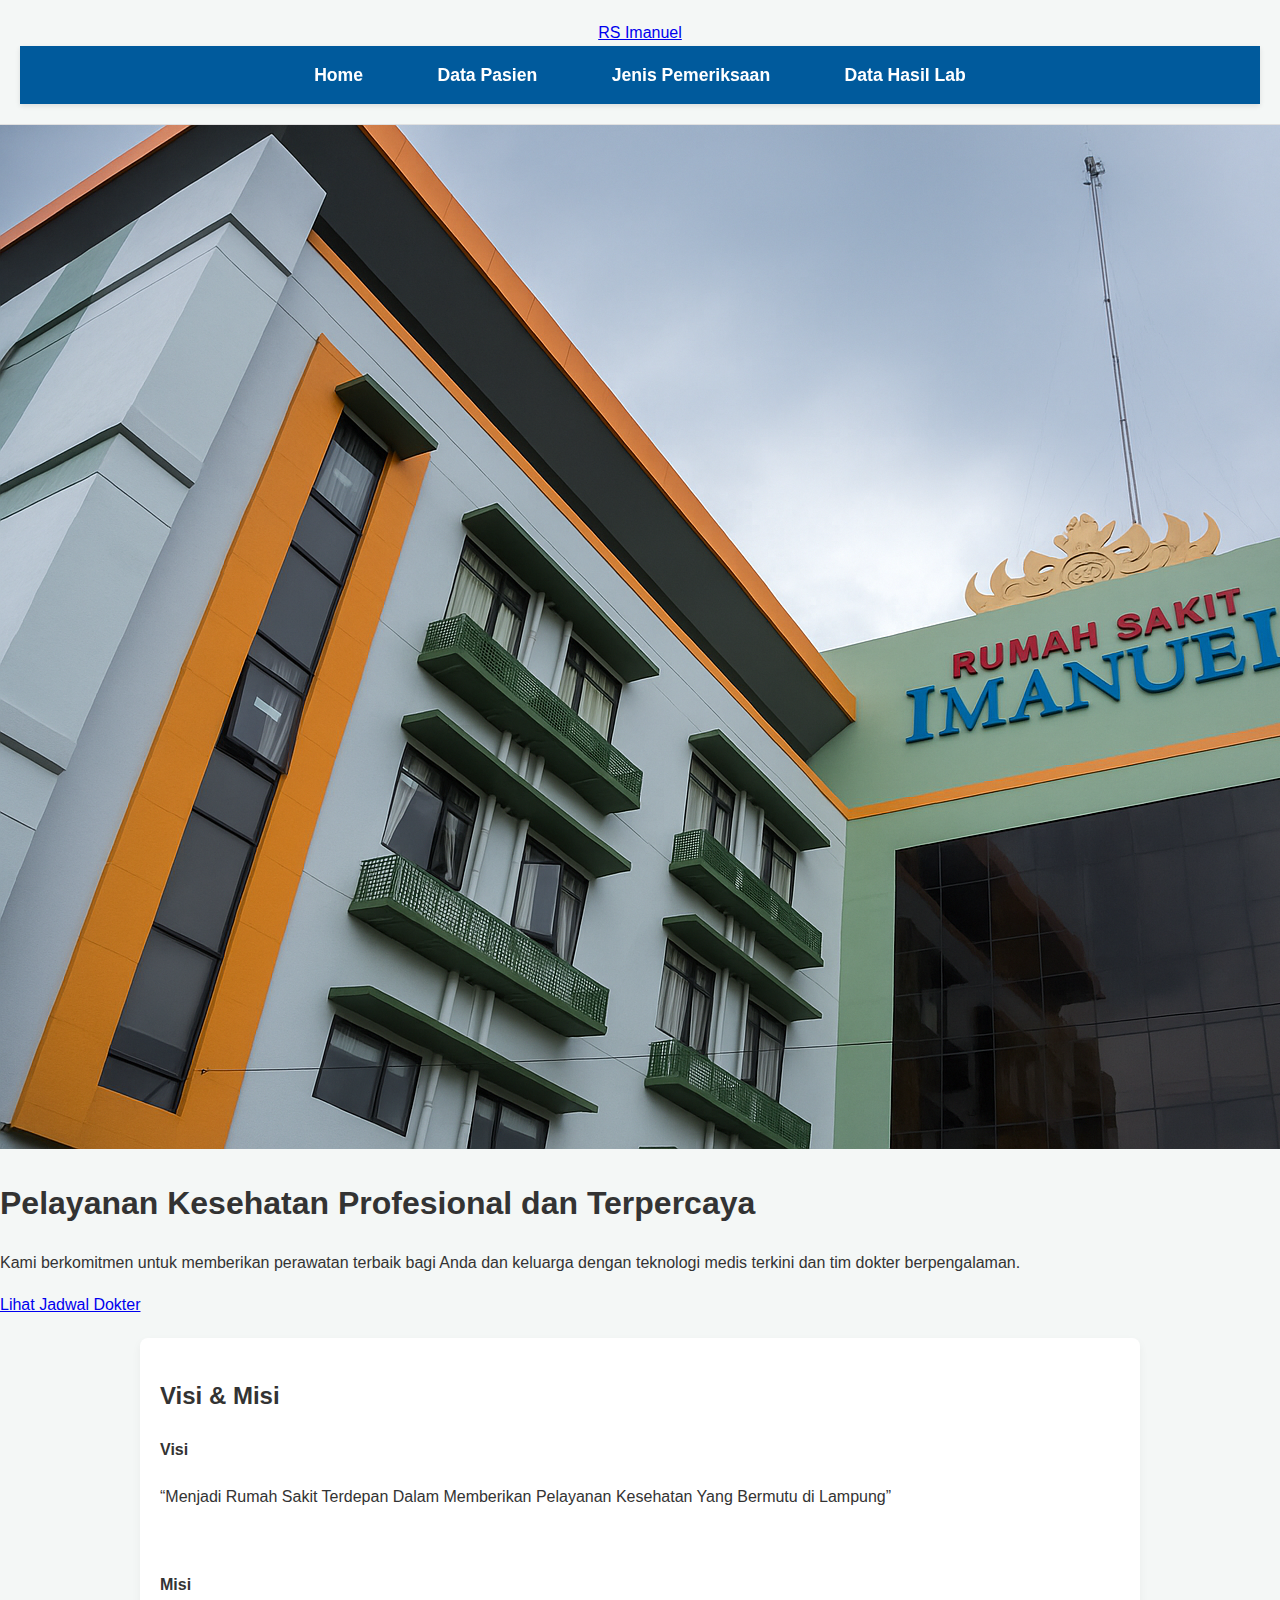
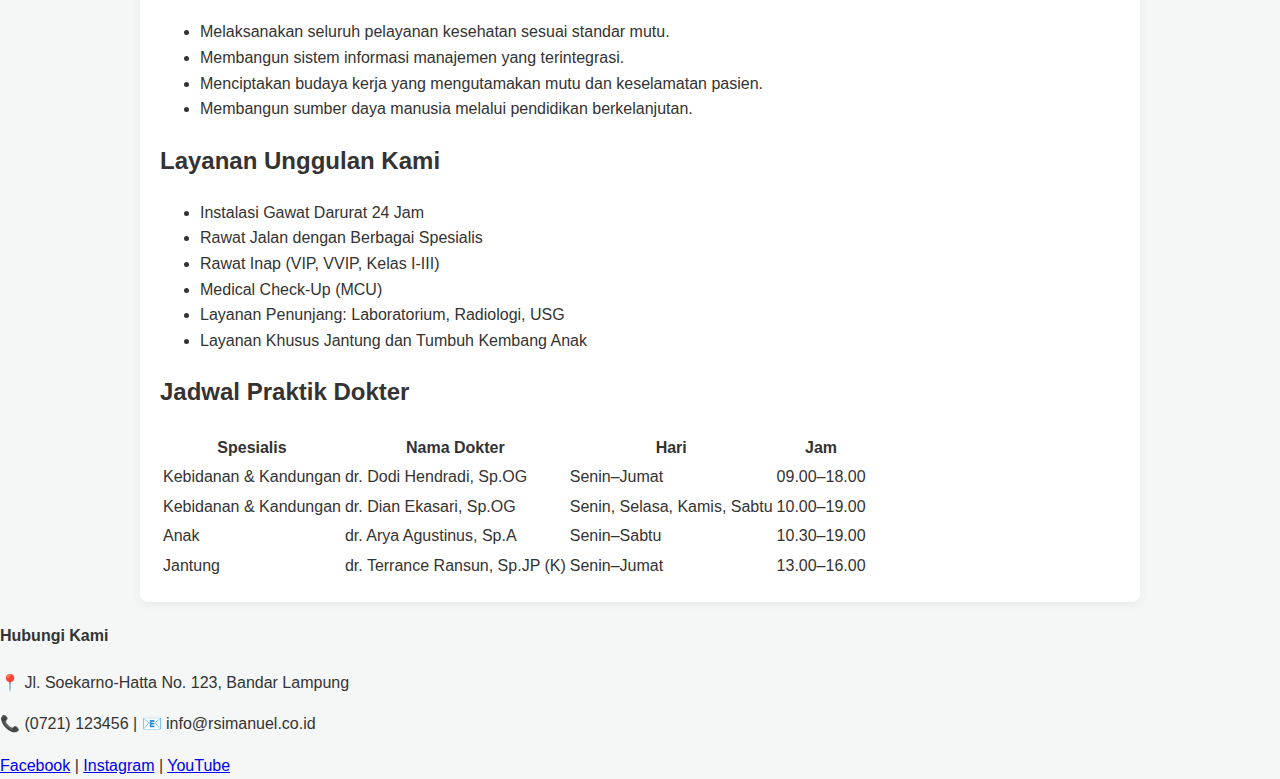
<file: index.html>
<!DOCTYPE html>
<html lang="id">
<head>
  <meta charset="UTF-8">
  <meta name="viewport" content="width=device-width, initial-scale=1.0">
  <title>Rumah Sakit Imanuel - Pelayanan Kesehatan Terdepan</title>
  <link rel="stylesheet" href="style.css">
</head>
<body>

  <header class="header">
    <a href="index.html" class="logo">RS Imanuel</a>
    <nav class="navigation-bar">
      <ul>
        <li><a href="index.html" class="active">Home</a></li>
        <li><a href="data_pasien.html">Data Pasien</a></li>
        <li><a href="periksa.html">Jenis Pemeriksaan</a></li>
        <li><a href="data_hasil_lab.html">Data Hasil Lab</a></li>
      </ul>
    </nav>
  </header>

  <main>
    <section class="hero">
      <img src="image_rs.jpg" alt="Gedung Rumah Sakit Imanuel" class="hero-background">
      <div class="hero-content">
        <h1>Pelayanan Kesehatan Profesional dan Terpercaya</h1>
        <p>Kami berkomitmen untuk memberikan perawatan terbaik bagi Anda dan keluarga dengan teknologi medis terkini dan tim dokter berpengalaman.</p>
        <a href="#jadwal" class="btn btn-primary">Lihat Jadwal Dokter</a>
      </div>
    </section>

    <div class="container">
      <section id="visimisi" class="card">
        <h2 class="card-title">Visi & Misi</h2>
        <h4>Visi</h4>
        <p>“Menjadi Rumah Sakit Terdepan Dalam Memberikan Pelayanan Kesehatan Yang Bermutu di Lampung”</p>
        <br>
        <h4>Misi</h4>
        <ul>
          <li>Melaksanakan seluruh pelayanan kesehatan sesuai standar mutu.</li>
          <li>Membangun sistem informasi manajemen yang terintegrasi.</li>
          <li>Menciptakan budaya kerja yang mengutamakan mutu dan keselamatan pasien.</li>
          <li>Membangun sumber daya manusia melalui pendidikan berkelanjutan.</li>
        </ul>
      </section>

      <section id="layanan" class="card">
        <h2 class="card-title">Layanan Unggulan Kami</h2>
        <ul>
          <li>Instalasi Gawat Darurat 24 Jam</li>
          <li>Rawat Jalan dengan Berbagai Spesialis</li>
          <li>Rawat Inap (VIP, VVIP, Kelas I-III)</li>
          <li>Medical Check-Up (MCU)</li>
          <li>Layanan Penunjang: Laboratorium, Radiologi, USG</li>
          <li>Layanan Khusus Jantung dan Tumbuh Kembang Anak</li>
        </ul>
      </section>

      <section id="jadwal" class="card">
        <h2 class="card-title">Jadwal Praktik Dokter</h2>
        <div class="table-responsive">
          <table>
            <thead>
              <tr>
                <th>Spesialis</th>
                <th>Nama Dokter</th>
                <th>Hari</th>
                <th>Jam</th>
              </tr>
            </thead>
            <tbody>
              <tr>
                <td>Kebidanan & Kandungan</td>
                <td>dr. Dodi Hendradi, Sp.OG</td>
                <td>Senin–Jumat</td>
                <td>09.00–18.00</td>
              </tr>
              <tr>
                <td>Kebidanan & Kandungan</td>
                <td>dr. Dian Ekasari, Sp.OG</td>
                <td>Senin, Selasa, Kamis, Sabtu</td>
                <td>10.00–19.00</td>
              </tr>
              <tr>
                <td>Anak</td>
                <td>dr. Arya Agustinus, Sp.A</td>
                <td>Senin–Sabtu</td>
                <td>10.30–19.00</td>
              </tr>
              <tr>
                <td>Jantung</td>
                <td>dr. Terrance Ransun, Sp.JP (K)</td>
                <td>Senin–Jumat</td>
                <td>13.00–16.00</td>
              </tr>
            </tbody>
          </table>
        </div>
      </section>
    </div>
  </main>

  <footer class="footer">
    <h4>Hubungi Kami</h4>
    <p>📍 Jl. Soekarno-Hatta No. 123, Bandar Lampung</p>
    <p>📞 (0721) 123456 | 📧 info@rsimanuel.co.id</p>
    <div class="social-media">
      <a href="https://www.facebook.com/rumahsakit.imanuel.3/" target="_blank">Facebook</a> | 
      <a href="https://www.instagram.com/rsimanuelwayhalimm?igsh=ZzBqdDJhNzYxdWdp" target="_blank">Instagram</a> | 
      <a href="https://youtube.com/@RsimanuelWayhalim?si=MA14fyPW8lHsb5pF" target="_blank">YouTube</a>
    </div>
  </footer>

</body>
</html>
</file>
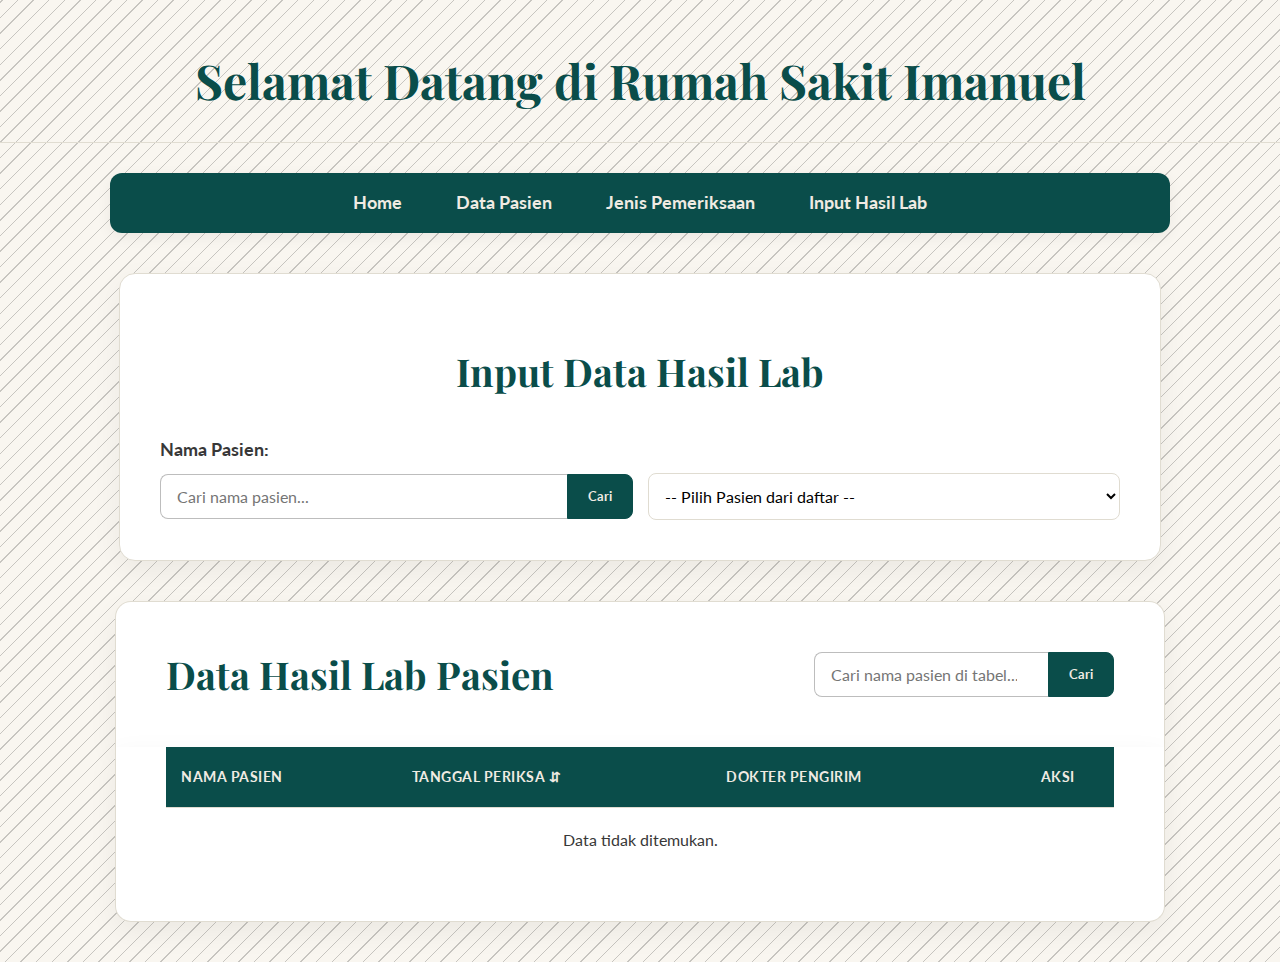
<file: data_hasil_lab.html>
<!DOCTYPE html>
<html lang="id">
<head>
  <meta charset="UTF-8">
  <meta name="viewport" content="width=device-width, initial-scale=1.0">
  <title>Data Hasil Lab - Rumah Sakit Imanuel</title>
  <link rel="stylesheet" href="style2.css">
</head>
<body>
  <div class="header">
    <h1>Selamat Datang di Rumah Sakit Imanuel</h1>
  </div>

  <div class="navigation-bar">
    <a href="index.html" class="navbar-logo">RS Imanuel</a>
    <ul>
      <li><a href="index.html">Home</a></li>
      <li><a href="data_pasien.html">Data Pasien</a></li>
      <li><a href="periksa.html">Jenis Pemeriksaan</a></li>
      <li><a href="data_hasil_lab.html">Input Hasil Lab</a></li>
    </ul>
  </div>

  <div class="navbar-placeholder"></div>

  <div class="container" id="formContainer">
    <h1 class="page-title" id="input-header">Input Data Hasil Lab</h1>

    <div class="patient-select-container">
        <label for="pasienSelect">Nama Pasien:</label>
        <div class="search-and-select-wrapper">
            <div class="input-group">
                <input type="text" id="searchField" placeholder="Cari nama pasien...">
                <button id="searchFieldButton">Cari</button>
            </div>
            <div class="main-controls">
                <select id="pasienSelect">
                    <option value="">-- Pilih Pasien dari daftar --</option>
                </select>
                <input type="hidden" id="pasienIdHidden">
            </div>
        </div>
    </div>

    <div id="formInput">
        <div id="hemoglobinGroup" class="form-group hidden"><label for="hemoglobin">Hemoglobin:</label><input type="number" id="hemoglobin" step="0.01"></div>
        <div id="hematokritGroup" class="form-group hidden"><label for="hematokrit">Hematokrit:</label><input type="number" id="hematokrit" step="0.01"></div>
        <div id="leukositGroup" class="form-group hidden"><label for="leukosit">Leukosit:</label><input type="number" id="leukosit"></div>
        <div id="eritrositGroup" class="form-group hidden"><label for="eritrosit">Eritrosit:</label><input type="number" id="eritrosit" step="0.01"></div>
        <div id="trombositGroup" class="form-group hidden"><label for="trombosit">Trombosit:</label><input type="number" id="trombosit"></div>
        <div id="ledGroup" class="form-group hidden"><label for="led">LED:</label><input type="number" id="led"></div>
        <div id="retikulositGroup" class="form-group hidden"><label for="retikulosit">Retikulosit:</label><input type="number" id="retikulosit" step="0.1"></div>
        <div id="sgotGroup" class="form-group hidden"><label for="sgot">SGOT (AST):</label><input type="number" id="sgot"></div>
        <div id="sgptGroup" class="form-group hidden"><label for="sgpt">SGPT (ALT):</label><input type="number" id="sgpt"></div>
        <div id="ureumGroup" class="form-group hidden"><label for="ureum">Ureum:</label><input type="number" id="ureum"></div>
        <div id="creatinineGroup" class="form-group hidden"><label for="creatinine">Creatinine:</label><input type="number" id="creatinine" step="0.01"></div>
        <div id="hbsagGroup" class="form-group hidden">
            <label for="hbsag">HbsAG:</label>
            <select id="hbsag">
                <option value="">-- Pilih Hasil --</option>
                <option value="Negatif">Negatif</option>
                <option value="Positif">Positif</option>
            </select>
        </div>
        <div id="antiHcvGroup" class="form-group hidden">
            <label for="antiHcv">Anti HCV:</label>
            <select id="antiHcv">
                <option value="">-- Pilih Hasil --</option>
                <option value="Negatif">Negatif</option>
                <option value="Positif">Positif</option>
            </select>
        </div>

      <button id="saveBtn" class="hidden">Simpan Hasil Lab</button>
      <button id="cancelBtn" class="hidden">Batal</button>
    </div>
  </div>

  <div class="patient-data-container">
    <div class="table-header">
      <h2 class="section-title">Data Hasil Lab Pasien</h2>
      <div class="search-container">
        <input type="search" id="searchInput" placeholder="Cari nama pasien di tabel...">
        <button id="searchButton">Cari</button>
      </div>
    </div>
  </div>
  <div id="hasilLabTable">
    <table>
      <thead>
        <tr>
          <th>Nama Pasien</th>
          <th class="sortable" data-sort="tanggal">Tanggal Periksa ⇵</th>
          <th>Dokter Pengirim</th>
          <th>Aksi</th>
        </tr>
      </thead>
      <tbody id="hasilLabList"></tbody>
    </table>
  </div>

  <script>
    const DOM = {
        pasienSelect: document.getElementById('pasienSelect'),
        pasienIdHidden: document.getElementById('pasienIdHidden'),
        saveBtn: document.getElementById('saveBtn'),
        cancelBtn: document.getElementById('cancelBtn'),
        hasilLabList: document.getElementById('hasilLabList'),
        searchInput: document.getElementById('searchInput'),
        searchButton: document.getElementById('searchButton'),
        searchField: document.getElementById('searchField'),
        searchFieldButton: document.getElementById('searchFieldButton')
    };
    let currentSort = { key: 'tanggal', order: 'desc' };

    function getAllPatients() { return JSON.parse(localStorage.getItem('pasienList')) || []; }
    function saveAllPatients(pasienList) { localStorage.setItem('pasienList', JSON.stringify(pasienList)); }
    function handlePrint(pasienId) { window.open(`print.html?id=${pasienId}`, '_blank'); }

    function renderTable() {
        const searchTerm = DOM.searchInput.value.toLowerCase();
        let pasienDenganHasil = getAllPatients().filter(p => p.hasilLab && Object.keys(p.hasilLab).length > 0);
        if (searchTerm) {
            pasienDenganHasil = pasienDenganHasil.filter(p => p.nama.toLowerCase().includes(searchTerm));
        }
        pasienDenganHasil.sort((a, b) => {
            const dateA = new Date(a.tanggal); const dateB = new Date(b.tanggal);
            return currentSort.order === 'asc' ? dateA - dateB : dateB - dateA;
        });
        DOM.hasilLabList.innerHTML = '';
        if (pasienDenganHasil.length === 0) {
            DOM.hasilLabList.innerHTML = '<tr><td colspan="4" style="text-align:center;">Data tidak ditemukan.</td></tr>'; return;
        }
        pasienDenganHasil.forEach(p => {
            const row = document.createElement('tr');
            row.innerHTML = `<td>${p.nama}</td><td>${p.tanggal||'-'}</td><td>${p.dokter_pengirim||'-'}</td>
            <td><button class="btn-edit" onclick="handleEdit(${p.id})">Edit</button><button class="btn-print" onclick="handlePrint(${p.id})">Cetak</button></td>`;
            DOM.hasilLabList.appendChild(row);
        });
    }

    function siapkanForm(pasien, testsToShow, prefillData = {}) {
        DOM.pasienSelect.value = pasien.id;
        DOM.pasienIdHidden.value = pasien.id;
        document.querySelectorAll('.form-group').forEach(group => {
            group.classList.add('hidden');
        });
        testsToShow.forEach(testId => {
            const group = document.getElementById(`${testId}Group`);
            const input = document.getElementById(testId);
            if (group && input) {
                group.classList.remove('hidden');
                input.value = prefillData[testId] || '';
            }
        });
        DOM.saveBtn.classList.remove('hidden'); 
        DOM.cancelBtn.classList.remove('hidden');
    }

    function handleEdit(pasienId) {
        const pasien = getAllPatients().find(p => p.id === pasienId);
        if (pasien && pasien.tesDipilih) {
            siapkanForm(pasien, pasien.tesDipilih, pasien.hasilLab || {});
            DOM.saveBtn.textContent = 'Update Hasil Lab';
        }
    }

    function handleSave() {
        const pasienId = parseInt(DOM.pasienIdHidden.value);
        if (!pasienId) return alert('Silakan pilih pasien terlebih dahulu!');
        const pasienList = getAllPatients();
        const pasienIndex = pasienList.findIndex(p => p.id === pasienId);
        if (pasienIndex === -1) return alert('Pasien tidak ditemukan!');
        
        let hasilLab = pasienList[pasienIndex].hasilLab || {};
        document.querySelectorAll('.form-group:not(.hidden)').forEach(group => {
            const input = group.querySelector('input, textarea, select');
            if (input && input.value.trim() !== '') {
                hasilLab[input.id] = input.value;
            } else if (input) {
                delete hasilLab[input.id];
            }
        });

        const hb = parseFloat(hasilLab.hemoglobin);
        const ht = parseFloat(hasilLab.hematokrit);
        const er_val = parseFloat(hasilLab.eritrosit);

        if(!isNaN(ht) && !isNaN(er_val) && er_val > 0) {
            hasilLab.mcv = ((ht / er_val) * 10).toFixed(2);
        } else {
            delete hasilLab.mcv;
        }
        if(!isNaN(hb) && !isNaN(er_val) && er_val > 0) {
            hasilLab.mch = ((hb / er_val) * 10).toFixed(2);
        } else {
            delete hasilLab.mch;
        }
        if(!isNaN(hb) && !isNaN(ht) && ht > 0) {
            hasilLab.mchc = ((hb / ht) * 100).toFixed(2);
        } else {
            delete hasilLab.mchc;
        }
        
        pasienList[pasienIndex].hasilLab = hasilLab; 
        saveAllPatients(pasienList);
        alert('Data hasil lab berhasil disimpan/diupdate!'); 
        window.location.reload();
    }

    function populatePatientDropdown(filter = "") {
        const pasienList = getAllPatients();
        DOM.pasienSelect.innerHTML = '<option value="">-- Pilih Pasien dari daftar --</option>';
        pasienList
            .filter(p => p.nama.toLowerCase().includes(filter.toLowerCase()))
            .forEach(p => {
                const option=document.createElement('option'); 
                option.value=p.id; 
                option.textContent=p.nama; 
                DOM.pasienSelect.appendChild(option);
        });
    }

    function onPatientSelectChange() {
        const pasienId = parseInt(DOM.pasienSelect.value);
        DOM.pasienIdHidden.value = pasienId || "";

        document.querySelectorAll('.form-group').forEach(g => g.classList.add('hidden'));
        DOM.saveBtn.classList.add('hidden');
        DOM.cancelBtn.classList.add('hidden');

        if (pasienId) {
            const pasien = getAllPatients().find(p => p.id === pasienId);
            if (pasien && pasien.tesDipilih && pasien.tesDipilih.length > 0) {
                siapkanForm(pasien, pasien.tesDipilih, pasien.hasilLab || {});
                DOM.saveBtn.textContent = 'Simpan Hasil Lab';
            } else if (pasien) {
                alert(`Pasien "${pasien.nama}" belum memiliki pilihan pemeriksaan. Silakan pilih di halaman 'Jenis Pemeriksaan' terlebih dahulu.`);
            }
        }
    }
    
    function handleNavbarScroll() {
        const navbar = document.querySelector(".navigation-bar");
        if (window.scrollY > 50) navbar.classList.add("scrolled");
        else navbar.classList.remove("scrolled");
    }

    function initializeApp() {
        populatePatientDropdown();
        
        const dataDariPemeriksaanJSON = localStorage.getItem('pemeriksaanUntukDiinput');
        if (dataDariPemeriksaanJSON) {
            localStorage.removeItem('pemeriksaanUntukDiinput');
            try {
                const dataDariPemeriksaan = JSON.parse(dataDariPemeriksaanJSON);
                const pasien = getAllPatients().find(p => p.id === dataDariPemeriksaan.pasienId);
                if (pasien) {
                    populatePatientDropdown();
                    siapkanForm(pasien, dataDariPemeriksaan.tests, pasien.hasilLab || {});
                    DOM.pasienSelect.value = dataDariPemeriksaan.pasienId;
                }
            } catch (e) {
                console.error("Gagal memproses data redirect:", e);
            }
        }

        DOM.pasienSelect.addEventListener('change', onPatientSelectChange);
        DOM.saveBtn.addEventListener('click', handleSave);
        DOM.cancelBtn.addEventListener('click', ()=>{ if(confirm('Batalkan perubahan?')) window.location.reload(); });
        
        DOM.searchButton.addEventListener('click', renderTable);
        DOM.searchInput.addEventListener('keyup', e=>{ if(e.key==='Enter') renderTable(); });

        function filterPasienDropdown() {
            populatePatientDropdown(DOM.searchField.value);
        }
        DOM.searchFieldButton.addEventListener('click', filterPasienDropdown);
        DOM.searchField.addEventListener('keyup', e => {
            if (e.key === 'Enter') filterPasienDropdown();
        });

        document.querySelectorAll('#hasilLabTable th.sortable').forEach(header=>{
            header.addEventListener('click',()=>{ const sortKey=header.getAttribute('data-sort');
                currentSort.order=(currentSort.key===sortKey&&currentSort.order==='desc')?'asc':'desc';
                currentSort.key=sortKey; renderTable(); });
        });
        window.addEventListener("scroll", handleNavbarScroll);
        renderTable();
    }
    
    document.addEventListener('DOMContentLoaded', initializeApp);
  </script>
</body>
</html>
</file>
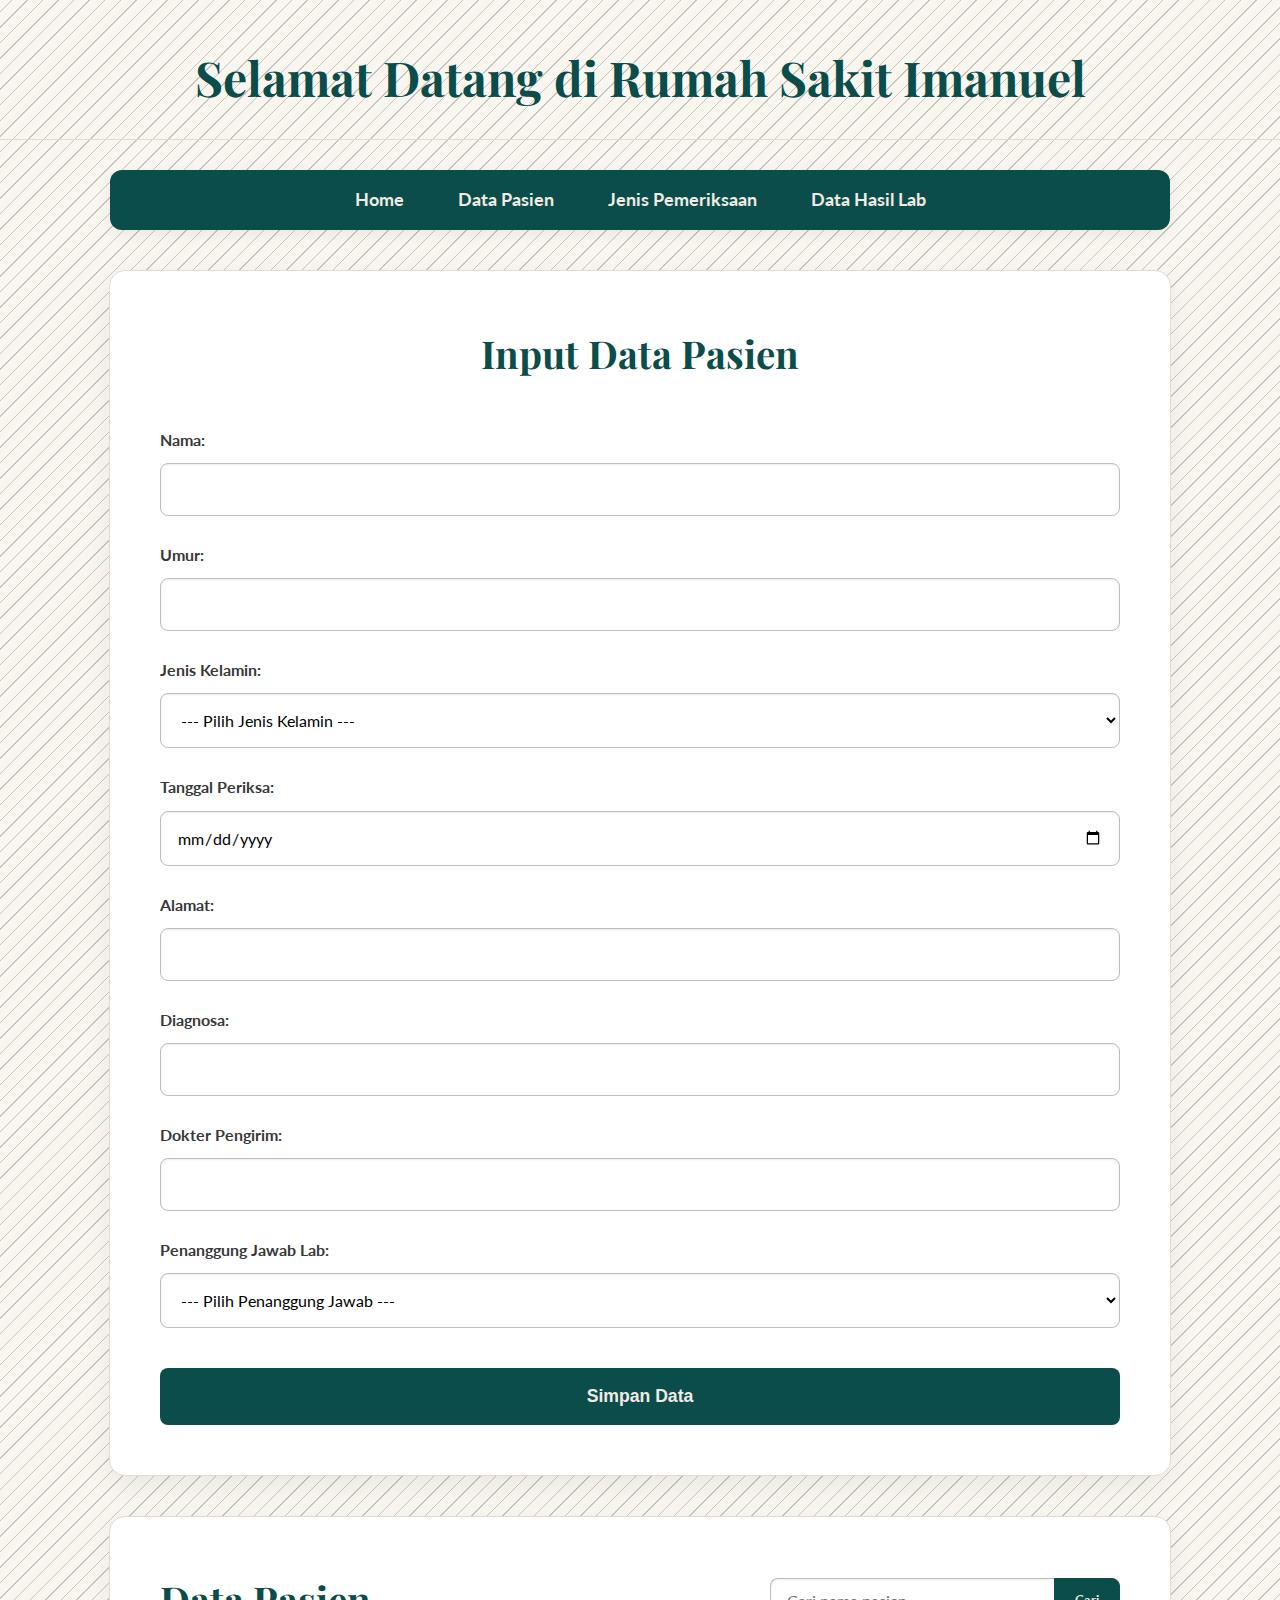
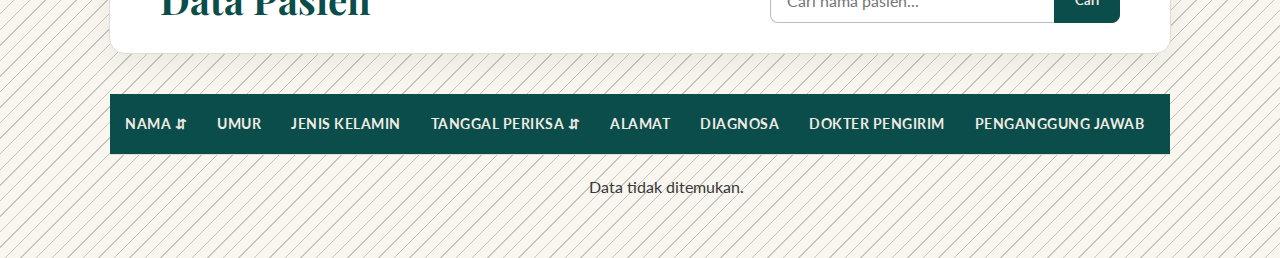
<file: data_pasien.html>
<!DOCTYPE html>
<html lang="id">
<head>
  <meta charset="UTF-8">
  <meta name="viewport" content="width=device-width, initial-scale=1.0">
  <title>Rumah Sakit Imanuel - Data Pasien</title>
  <link rel="stylesheet" href="style1.css">
</head>
<body>

  <div class="header">
    <h1>Selamat Datang di Rumah Sakit Imanuel</h1>
  </div>

  <div class="navigation-bar">
    <a href="index.html" class="navbar-logo">RS Imanuel</a>
    <ul>
      <li><a href="index.html">Home</a></li>
      <li><a href="data_pasien.html">Data Pasien</a></li>
      <li><a href="periksa.html">Jenis Pemeriksaan</a></li>
      <li><a href="data_hasil_lab.html">Data Hasil Lab</a></li>
    </ul>
  </div>

  <div class="form">
    <h1>Input Data Pasien</h1>
    <label for="nama">Nama:</label>
    <input type="text" id="nama" required>

    <label for="umur">Umur:</label>
    <input type="number" id="umur" required>

    <label for="jenis_kelamin">Jenis Kelamin:</label>
    <select class="form-select" id="jenis_kelamin" required>
      <option selected value="">--- Pilih Jenis Kelamin ---</option>
      <option value="P">Perempuan</option>
      <option value="L">Laki-laki</option>
    </select>

    <label for="tanggal">Tanggal Periksa:</label>
    <input type="date" id="tanggal" required>

    <label for="alamat">Alamat:</label>
    <input type="text" id="alamat" required>

    <label for="diagnosa">Diagnosa:</label>
    <input type="text" id="diagnosa" required>

    <label for="dokter_pengirim">Dokter Pengirim:</label>
    <input type="text" id="dokter_pengirim" required>

    <label for="penanggung_jawab">Penanggung Jawab Lab:</label>
    <select class="form-select" id="penanggung_jawab" required>
        <option selected value="">--- Pilih Penanggung Jawab ---</option>
        <option value="Ahamad Syafi'i, S.Tr.kes.">Ahamad Syafi'i, S.Tr.kes.</option>
        <option value="Syahroni, S.Tr.kes.">Syahroni, S.Tr.kes.</option>
        <option value="Uya kuya, A.Md.Kes.">Uya kuya, A.Md.Kes.</option>
        <option value="Rebeca Kornel, A.Md.kes.">Rebeca Kornel, A.Md.kes.</option>
        <option value="Putri Hasanah, S.Tr.Kes.">Putri Hasanah, S.Tr.Kes.</option>
    </select>

    <button id="submitBtn">Simpan Data</button>
  </div>

  <div class="patient-data-container">
    <div class="table-header">
        <h2 class="section-title">Data Pasien</h2>
        <div class="search-container">
            <input type="search" id="searchInput" placeholder="Cari nama pasien...">
            <button id="searchButton">Cari</button>
        </div>
    </div>
  </div>

  <div id="studentList">
    <table>
      <thead>
        <tr>
          <th class="sortable" data-sort="nama">Nama ⇵</th>
          <th>Umur</th>
          <th>Jenis Kelamin</th>
          <th class="sortable" data-sort="tanggal">Tanggal Periksa ⇵</th>
          <th>Alamat</th>
          <th>Diagnosa</th>
          <th>Dokter Pengirim</th>
          <th>Penganggung Jawab</th>
          <th>Aksi</th>
        </tr>
      </thead>
      <tbody id="pasienList"></tbody>
    </table>
  </div>

  <script>
    let dataPasien = null;
    let isSaveButton = true;
    let currentSort = { key: 'nama', order: 'asc' };

    function simpanData() {
      const nama = document.getElementById('nama').value;
      const umur = document.getElementById('umur').value;
      const alamat = document.getElementById('alamat').value;
      const jekel = document.getElementById('jenis_kelamin').value;
      const tanggal = document.getElementById('tanggal').value;
      const diagnosa = document.getElementById('diagnosa').value;
      const dokter_pengirim = document.getElementById('dokter_pengirim').value;
      const penanggung_jawab = document.getElementById('penanggung_jawab').value;

      if (!nama || !umur || !alamat || !jekel || !tanggal || !diagnosa || !dokter_pengirim || !penanggung_jawab) {
        alert('Silakan isi semua kolom dengan benar.');
        return;
      }
      let pasienList = JSON.parse(localStorage.getItem('pasienList')) || [];
      
      const pasienData = {
        id: isSaveButton ? generateUniqueId(pasienList.map(p => p.id)) : dataPasien.id,
        nama, umur, alamat, jekel, tanggal, diagnosa, dokter_pengirim, penanggung_jawab,
        hasilLab: isSaveButton ? {} : (dataPasien.hasilLab || {}),
        tesDipilih: isSaveButton ? [] : (dataPasien.tesDipilih || [])
      };

      if (isSaveButton) {
        pasienList.push(pasienData);
      } else {
        const index = pasienList.findIndex(p => p.id === pasienData.id);
        if (index !== -1) pasienList[index] = pasienData;
      }

      localStorage.setItem('pasienList', JSON.stringify(pasienList));
      resetForm();
      filterAndSortData();
    }

    function generateUniqueId(existingIds) { let id = 1; while (existingIds.includes(id)) id++; return id; }
    
    function resetForm() {
      document.getElementById('nama').value = '';
      document.getElementById('umur').value = '';
      document.getElementById('alamat').value = '';
      document.getElementById('jenis_kelamin').value = '';
      document.getElementById('tanggal').value = '';
      document.getElementById('diagnosa').value = '';
      document.getElementById('dokter_pengirim').value = '';
      document.getElementById('penanggung_jawab').value = '';
      document.getElementById('submitBtn').textContent = 'Simpan Data';
      isSaveButton = true;
      dataPasien = null;
    }

    function hapusData(id) {
      if (confirm('Apakah Anda yakin ingin menghapus data pasien ini?')) {
        let pasienList = JSON.parse(localStorage.getItem('pasienList')) || [];
        pasienList = pasienList.filter(pasien => pasien.id !== id);
        localStorage.setItem('pasienList', JSON.stringify(pasienList));
        filterAndSortData();
      }
    }

    function editData(id) {
      let pasienList = JSON.parse(localStorage.getItem('pasienList')) || [];
      const pasien = pasienList.find(pasien => pasien.id === id);
      if (pasien) {
        isSaveButton = false;
        dataPasien = pasien;
        document.getElementById('nama').value = pasien.nama;
        document.getElementById('umur').value = pasien.umur;
        document.getElementById('alamat').value = pasien.alamat;
        document.getElementById('jenis_kelamin').value = pasien.jekel;
        document.getElementById('tanggal').value = pasien.tanggal;
        document.getElementById('diagnosa').value = pasien.diagnosa;
        document.getElementById('dokter_pengirim').value = pasien.dokter_pengirim;
        document.getElementById('penanggung_jawab').value = pasien.penanggung_jawab;
        document.getElementById('submitBtn').textContent = 'Update Data';
        window.scrollTo(0, 0);
      }
    }

    function tampilkanDatapasien(data) {
      const pasienListContainer = document.getElementById('pasienList');
      pasienListContainer.innerHTML = '';
      if (data.length === 0) {
          pasienListContainer.innerHTML = '<tr><td colspan="9" style="text-align:center;">Data tidak ditemukan.</td></tr>';
          return;
      }
      for (const pasien of data) {
        const row = document.createElement('tr');
        row.innerHTML = `<td>${pasien.nama}</td><td>${pasien.umur}</td><td>${pasien.jekel === 'L' ? 'Laki-laki' : 'Perempuan'}</td><td>${pasien.tanggal}</td><td>${pasien.alamat}</td><td>${pasien.diagnosa}</td><td>${pasien.dokter_pengirim}</td><td>${pasien.penanggung_jawab}</td><td><button onclick="editData(${pasien.id})">Edit</button><button onclick="hapusData(${pasien.id})">Hapus</button></td>`;
        pasienListContainer.appendChild(row);
      }
    }

    function filterAndSortData() {
      let pasienList = JSON.parse(localStorage.getItem('pasienList')) || [];
      const searchTerm = document.getElementById('searchInput').value.toLowerCase();
      let filteredData = pasienList;
      if (searchTerm) {
        filteredData = pasienList.filter(pasien => pasien.nama.toLowerCase().includes(searchTerm));
      }
      filteredData.sort((a, b) => {
        let valA = a[currentSort.key];
        let valB = b[currentSort.key];
        if (currentSort.key === 'tanggal') {
          valA = new Date(valA);
          valB = new Date(valB);
          return currentSort.order === 'asc' ? valA - valB : valB - valA;
        }
        if (typeof valA === 'string') {
          return currentSort.order === 'asc' ? valA.localeCompare(valB) : valB.localeCompare(valA);
        }
        return 0;
      });
      tampilkanDatapasien(filteredData);
    }

    function handleScroll() {
      const navbar = document.querySelector('.navigation-bar');
      if (window.scrollY > 50) {
        navbar.classList.add('scrolled');
      } else {
        navbar.classList.remove('scrolled');
      }
    }

    document.addEventListener('DOMContentLoaded', () => {
        document.getElementById('searchButton').addEventListener('click', filterAndSortData);
        document.getElementById('searchInput').addEventListener('keyup', (event) => {
          if (event.key === 'Enter') filterAndSortData();
        });
        document.querySelectorAll('.sortable').forEach(header => {
          header.addEventListener('click', () => {
            const sortKey = header.getAttribute('data-sort');
            if (currentSort.key === sortKey) {
              currentSort.order = currentSort.order === 'asc' ? 'desc' : 'asc';
            } else {
              currentSort.key = sortKey;
              currentSort.order = 'asc';
            }
            filterAndSortData();
          });
        });
        document.getElementById('submitBtn').addEventListener('click', simpanData);
        window.addEventListener('scroll', handleScroll);
        filterAndSortData();
    });
  </script>
</body>
</html>
</file>
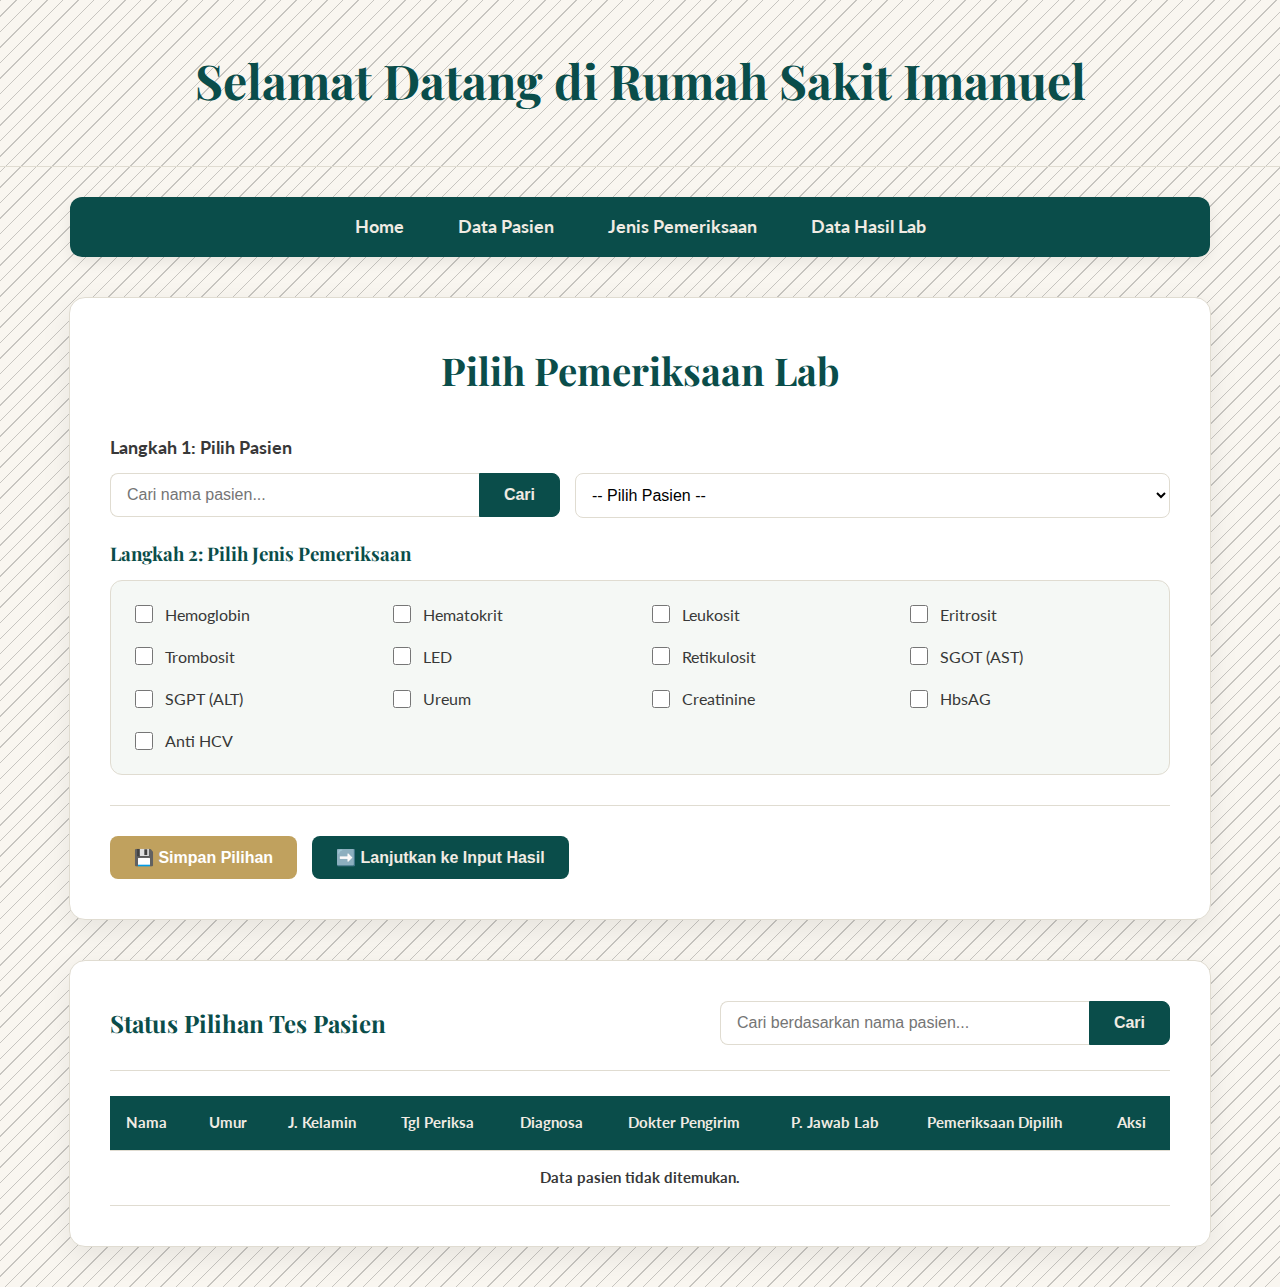
<file: periksa.html>
<!DOCTYPE html>
<html lang="id">
<head>
  <meta charset="UTF-8">
  <meta name="viewport" content="width=device-width, initial-scale=1.0">
  <title>Pilih Pemeriksaan Lab - RS Imanuel</title>
  <link rel="stylesheet" href="periksa.css">
</head>
<body>

  <div class="header">
    <h1>Selamat Datang di Rumah Sakit Imanuel</h1>
  </div>

  <div class="navigation-bar">
    <a href="index.html" class="navbar-logo">RS Imanuel</a>
    <ul>
      <li><a href="index.html">Home</a></li>
      <li><a href="data_pasien.html">Data Pasien</a></li>
      <li><a href="periksa.html">Jenis Pemeriksaan</a></li>
      <li><a href="data_hasil_lab.html">Data Hasil Lab</a></li>
    </ul>
  </div>

  <div class="navbar-placeholder"></div>

  <div class="container">
    <h1 class="page-title">Pilih Pemeriksaan Lab</h1>
    
    <div class="main-controls">
      <label for="pasienSelect">Langkah 1: Pilih Pasien</label>
      
      <div class="controls-wrapper">
        <div class="search-container">
          <input type="text" id="pasienSearch" placeholder="Cari nama pasien...">
          <button id="pasienSearchButton">Cari</button>
        </div>
        <select id="pasienSelect" class="form-select-filter">
          <option value="">-- Pilih dari daftar hasil --</option>
        </select>
      </div>
    </div>

    <h3>Langkah 2: Pilih Jenis Pemeriksaan</h3>
    <div id="pemeriksaanChecklist">
        <label><input type="checkbox" value="hemoglobin"> Hemoglobin</label>
        <label><input type="checkbox" value="hematokrit"> Hematokrit</label>
        <label><input type="checkbox" value="leukosit"> Leukosit</label>
        <label><input type="checkbox" value="eritrosit"> Eritrosit</label>
        <label><input type="checkbox" value="trombosit"> Trombosit</label>
        <label><input type="checkbox" value="led"> LED</label>
        <label><input type="checkbox" value="retikulosit"> Retikulosit</label>
        <label><input type="checkbox" value="sgot"> SGOT (AST)</label>
        <label><input type="checkbox" value="sgpt"> SGPT (ALT)</label>
        <label><input type="checkbox" value="ureum"> Ureum</label>
        <label><input type="checkbox" value="creatinine"> Creatinine</label>
        <label><input type="checkbox" value="hbsag"> HbsAG</label>
        <label><input type="checkbox" value="antiHcv"> Anti HCV</label>
    </div>
    <div class="button-group">
      <button id="simpanBtn">💾 Simpan Pilihan</button>
      <button id="lanjutkanBtn">➡️ Lanjutkan ke Input Hasil</button>
    </div>
  </div>

  <div class="container">
    <div class="table-header">
      <h2>Status Pilihan Tes Pasien</h2>
      <div class="search-container">
        <input type="search" id="searchInput" placeholder="Cari berdasarkan nama pasien...">
        <button id="searchButton">Cari</button>
      </div>
    </div>
    <div class="table-wrapper">
      <table id="tabelPeriksa">
        <thead>
          <tr>
            <th>Nama</th>
            <th>Umur</th>
            <th>J. Kelamin</th>
            <th>Tgl Periksa</th>
            <th>Diagnosa</th>
            <th>Dokter Pengirim</th>
            <th>P. Jawab Lab</th>
            <th>Pemeriksaan Dipilih</th>
            <th>Aksi</th>
          </tr>
        </thead>
        <tbody id="tabelPeriksaBody"></tbody>
      </table>
    </div>
  </div>

  <script>
    let pasienListCache = [];

    function loadPasienDropdown(filter=""){
      const pasienList=JSON.parse(localStorage.getItem('pasienList'))||[];
      pasienListCache = pasienList;
      
      const select=document.getElementById('pasienSelect');
      const selectedValue = select.value;
      select.innerHTML='<option value="">-- Pilih Pasien --</option>';
      
      pasienList
        .filter(p => p.nama.toLowerCase().includes(filter.toLowerCase()))
        .forEach(p=>{
          const opt=document.createElement("option");
          opt.value=p.id;
          opt.textContent=`${p.nama} (ID: ${p.id})`;
          select.appendChild(opt);
      });
      select.value = selectedValue;
    }

    function updateChecklistForPatient() {
        const pasienId = document.getElementById('pasienSelect').value;
        const allCheckboxes = document.querySelectorAll('#pemeriksaanChecklist input[type="checkbox"]');

        if (!pasienId) {
            allCheckboxes.forEach(checkbox => checkbox.checked = false);
            return;
        }

        const pasien = pasienListCache.find(p => p.id == pasienId);
        const tesDipilih = (pasien && pasien.tesDipilih) ? pasien.tesDipilih : [];

        allCheckboxes.forEach(checkbox => {
            checkbox.checked = tesDipilih.includes(checkbox.value);
        });
    }

    function getSelectedTests(){
      return Array.from(document.querySelectorAll('#pemeriksaanChecklist input:checked')).map(c=>c.value);
    }

    function simpanPilihan(){
      const pasienId=document.getElementById('pasienSelect').value;
      if(!pasienId)return alert("Pilih pasien dulu!");
      
      const tes=getSelectedTests();
      
      let pasienList=JSON.parse(localStorage.getItem('pasienList'))||[];
      const idx=pasienList.findIndex(p=>p.id==pasienId);
      if(idx!==-1){
        pasienList[idx].tesDipilih=tes;
        localStorage.setItem('pasienList',JSON.stringify(pasienList));
        alert("Pilihan pemeriksaan berhasil disimpan!");
        filterTableRiwayat();
      }
    }

    function cetakForm(pasienId){
      const pasien = (JSON.parse(localStorage.getItem('pasienList')) || []).find(p => p.id == pasienId);
      if(!pasien||!pasien.tesDipilih||pasien.tesDipilih.length===0){
        return alert("Pasien ini belum punya pemeriksaan yang disimpan untuk dicetak!");
      }
      localStorage.setItem('pemeriksaanUntukDiinput',JSON.stringify({pasienId: parseInt(pasienId), tests:pasien.tesDipilih}));
      window.open("PeriksaPrint.html","_blank");
    }

    function lanjutkanInput(){
      const pasienId=document.getElementById('pasienSelect').value;
      if(!pasienId)return alert("Pilih pasien dulu!");
      
      const pasien= (JSON.parse(localStorage.getItem('pasienList')) || []).find(p => p.id == pasienId);
      if(!pasien||!pasien.tesDipilih||pasien.tesDipilih.length===0){
        return alert("Simpan dulu pilihan pemeriksaan sebelum lanjut!");
      }
      localStorage.setItem('pemeriksaanUntukDiinput',JSON.stringify({pasienId: parseInt(pasienId), tests:pasien.tesDipilih}));
      window.location.href="data_hasil_lab.html";
    }

    function tampilkanRiwayat(dataToDisplay){
      const tbody=document.getElementById("tabelPeriksaBody");
      tbody.innerHTML="";

      if(dataToDisplay.length===0){
        tbody.innerHTML='<tr><td colspan="9" style="text-align:center;">Data pasien tidak ditemukan.</td></tr>';
        return;
      }

      dataToDisplay.forEach(p=>{
        const row=document.createElement("tr");
        row.innerHTML=`
          <td>${p.nama}</td>
          <td>${p.umur || "-"}</td>
          <td>${p.jekel === "L" ? "Laki-laki" : (p.jekel === "P" ? "Perempuan" : "-")}</td>
          <td>${p.tanggal || "-"}</td>
          <td>${p.diagnosa || "-"}</td>
          <td>${p.dokter_pengirim || "-"}</td>
          <td>${p.penanggung_jawab || "-"}</td>
          <td>${p.tesDipilih && p.tesDipilih.length > 0 ? p.tesDipilih.join(", ") : "-"}</td>
          <td><button onclick="cetakForm(${p.id})">🖨 Cetak</button></td>
        `;
        tbody.appendChild(row);
      });
    }

    function filterTableRiwayat(){
      const searchTerm = document.getElementById("searchInput").value.toLowerCase();
      const pasienList = JSON.parse(localStorage.getItem('pasienList')) || [];
      pasienListCache = pasienList;
      
      const filteredData = pasienList.filter(pasien => {
          return pasien.nama.toLowerCase().includes(searchTerm);
      });

      tampilkanRiwayat(filteredData);
    }

    function handleNavbarScroll() {
      const navbar = document.querySelector(".navigation-bar");
      if (window.scrollY > 50) navbar.classList.add("scrolled");
      else navbar.classList.remove("scrolled");
    }
    
    document.addEventListener('DOMContentLoaded',()=>{
      loadPasienDropdown();
      filterTableRiwayat();

      document.getElementById('pasienSelect').addEventListener('change', updateChecklistForPatient);
      document.getElementById('simpanBtn').addEventListener('click',simpanPilihan);
      document.getElementById('lanjutkanBtn').addEventListener('click',lanjutkanInput);
      
      document.getElementById("searchButton").addEventListener("click", filterTableRiwayat);
      document.getElementById("searchInput").addEventListener("keyup", function(event) {
          if (event.key === "Enter") filterTableRiwayat();
      });

      const pasienSearchInput = document.getElementById("pasienSearch");
      const pasienSearchButton = document.getElementById("pasienSearchButton");

      function filterPasienDropdown() {
          loadPasienDropdown(pasienSearchInput.value);
      }

      pasienSearchButton.addEventListener("click", filterPasienDropdown);
      pasienSearchInput.addEventListener("keyup", function(event) {
        if (event.key === "Enter") {
            filterPasienDropdown();
        }
      });

      window.addEventListener("scroll", handleNavbarScroll);
    });
  </script>
</body>
</html>
</file>
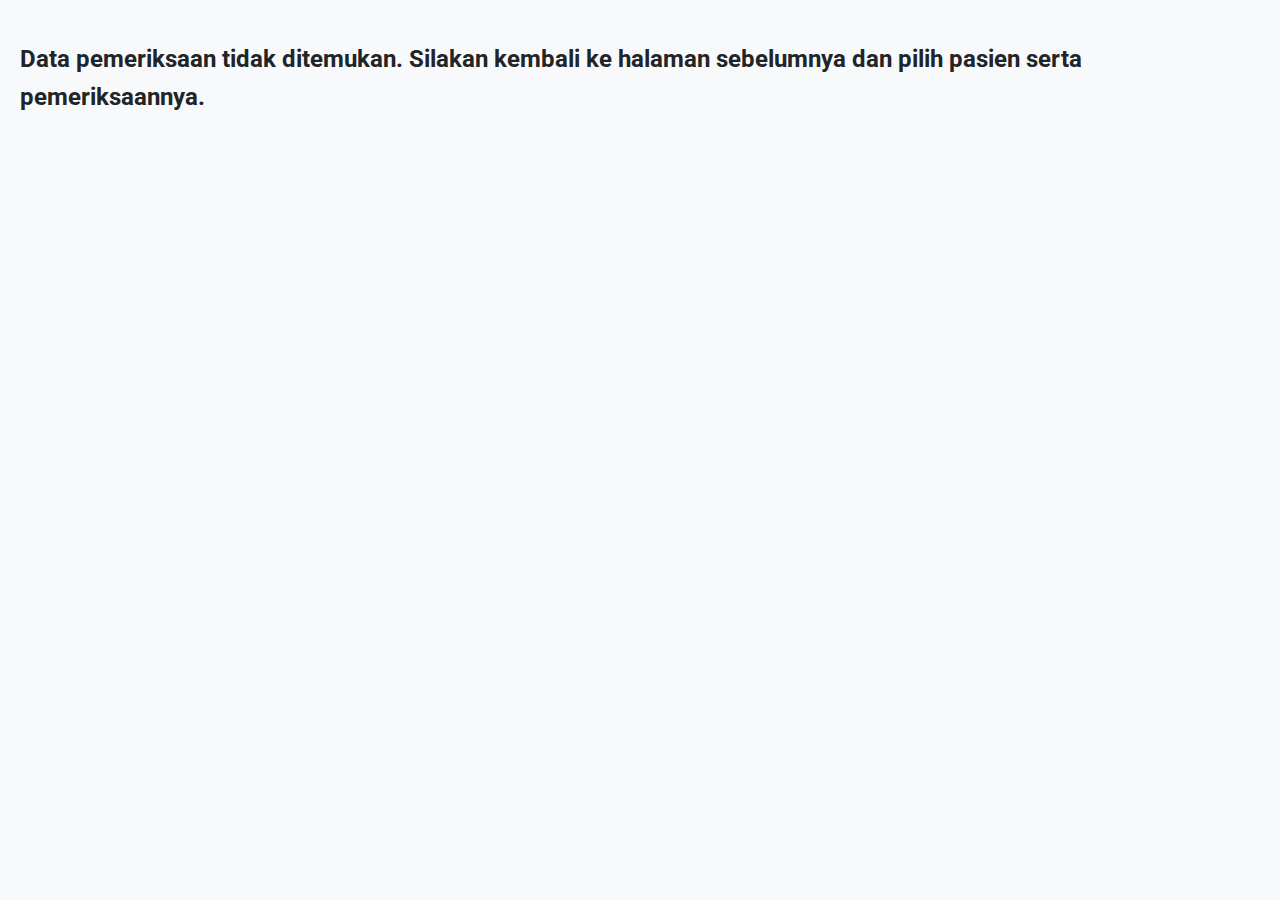
<file: PeriksaPrint.html>
<!DOCTYPE html>
<html lang="id">
<head>
  <meta charset="utf-8" />
  <meta name="viewport" content="width=device-width,initial-scale=1" />
  <title>Formulir Permintaan Pemeriksaan - RS Imanuel</title>
  <link rel="stylesheet" href="printperiksa.css" />
 
</head>
<body>

  <div class="page-container">
    <div class="print-header">
      <img src="logors.jpg" alt="Logo RS Imanuel" class="logo">
      <div class="header-text">
        <h1>RUMAH SAKIT IMANUEL</h1>
        <p>Jl. Soekarno-Hatta, Bandar Lampung, Lampung</p>
        <p>Telp: (0721) 123456 | Email: info@rsimanuel.co.id</p>
      </div>
      <img src="politek.jpg" alt="Logo Mitra" class="logo">
    </div>

    <h3 class="form-title">FORMULIR PERMINTAAN PEMERIKSAAN</h3>

    <div>
      <h4 class="section-title">Data Pasien</h4>
      <table class="info-table">
        <tr><td class="label">Nama Pasien</td><td class="colon">:</td><td id="namaPasien">-</td></tr>
        <tr><td class="label">Umur</td><td class="colon">:</td><td id="umurPasien">-</td></tr>
        <tr><td class="label">Jenis Kelamin</td><td class="colon">:</td><td id="jkPasien">-</td></tr>
        <tr><td class="label">Tanggal Permintaan</td><td class="colon">:</td><td id="tanggalPeriksa">-</td></tr>
        <tr><td class="label">Diagnosa</td><td class="colon">:</td><td id="diagnosa">-</td></tr>
        <tr><td class="label">Dokter Pengirim</td><td class="colon">:</td><td id="dokter">-</td></tr>
        <tr><td class="label">Penanggung Jawab Lab</td><td class="colon">:</td><td id="pj">-</td></tr>
      </table>
    </div>

    <div style="margin-top: 40px;">
        <h4 class="section-title">Jenis Pemeriksaan yang Akan Dilakukan</h4>
        <table class="tests-table" id="tableTests">
            <thead>
            <tr>
                <th style="width: 10%;">No</th>
                <th>Jenis Pemeriksaan</th>
            </tr>
            </thead>
            <tbody></tbody>
        </table>
    </div>
    
    <div class="signature-section">
      <div class="signature-box">
        <p>Petugas Laboratorium,</p>
        <div class="signature-space"></div>
        <p class="signature-name" id="pjSign">( . . . . . . . . . . . . . . . . . . . . . . )</p>
      </div>
      <div class="signature-box">
        <p>Dokter Pengirim,</p>
        <div class="signature-space"></div>
        <p class="signature-name" id="dokterSign">( . . . . . . . . . . . . . . . . . . . . . . )</p>
      </div>
    </div>
  </div>

  <button class="btn-print" onclick="window.print()">🖨 Cetak Formulir</button>

  <script>
    document.addEventListener('DOMContentLoaded', () => {
      // Script Anda sebelumnya sudah cukup baik, tidak perlu diubah.
      // Cukup salin kembali script lama Anda ke sini.
      const stored = JSON.parse(localStorage.getItem('pemeriksaanUntukDiinput') || 'null');
      const pasienList = JSON.parse(localStorage.getItem('pasienList') || '[]');

      if (!stored || !stored.pasienId) {
        document.body.innerHTML = '<h2>Data pemeriksaan tidak ditemukan. Silakan kembali ke halaman sebelumnya dan pilih pasien serta pemeriksaannya.</h2>';
        return;
      }

      const pasien = pasienList.find(p => p.id === stored.pasienId);

      if (!pasien) {
        document.body.innerHTML = '<h2>Data pasien tidak ditemukan.</h2>';
        return;
      }

      // Isi data pasien
      document.getElementById('namaPasien').textContent = `: ${pasien.nama || '-'}`;
      document.getElementById('umurPasien').textContent = `: ${pasien.umur ? pasien.umur + ' tahun' : '-'}`;
      document.getElementById('jkPasien').textContent = `: ${pasien.jekel === 'L' ? 'Laki-laki' : 'Perempuan'}`;
      document.getElementById('tanggalPeriksa').textContent = `: ${pasien.tanggal || '-'}`;
      document.getElementById('diagnosa').textContent = `: ${pasien.diagnosa || '-'}`;
      document.getElementById('dokter').textContent = `: ${pasien.dokter_pengirim || '-'}`;
      document.getElementById('pj').textContent = `: ${pasien.penanggung_jawab || '-'}`;
      
      // Isi nama di bagian tanda tangan
      document.getElementById('pjSign').textContent = `( ${pasien.penanggung_jawab || '_________________'} )`;
      document.getElementById('dokterSign').textContent = `( ${pasien.dokter_pengirim || '_________________'} )`;

      // Isi tabel pemeriksaan
      const tests = stored.tests || pasien.tesDipilih || [];
      const tbody = document.querySelector('#tableTests tbody');
      tbody.innerHTML = '';
      if (tests.length === 0) {
        tbody.innerHTML = '<tr><td colspan="2" style="text-align:center">- Tidak ada pemeriksaan yang dipilih -</td></tr>';
      } else {
        tests.forEach((t, i) => {
          tbody.innerHTML += `<tr><td>${i + 1}</td><td>${t}</td></tr>`;
        });
      }
      
      // Hapus data temp setelah digunakan agar tidak tercetak lagi saat refresh
      localStorage.removeItem('pemeriksaanUntukDiinput');
    });
  </script>
</body>
</html>
</file>
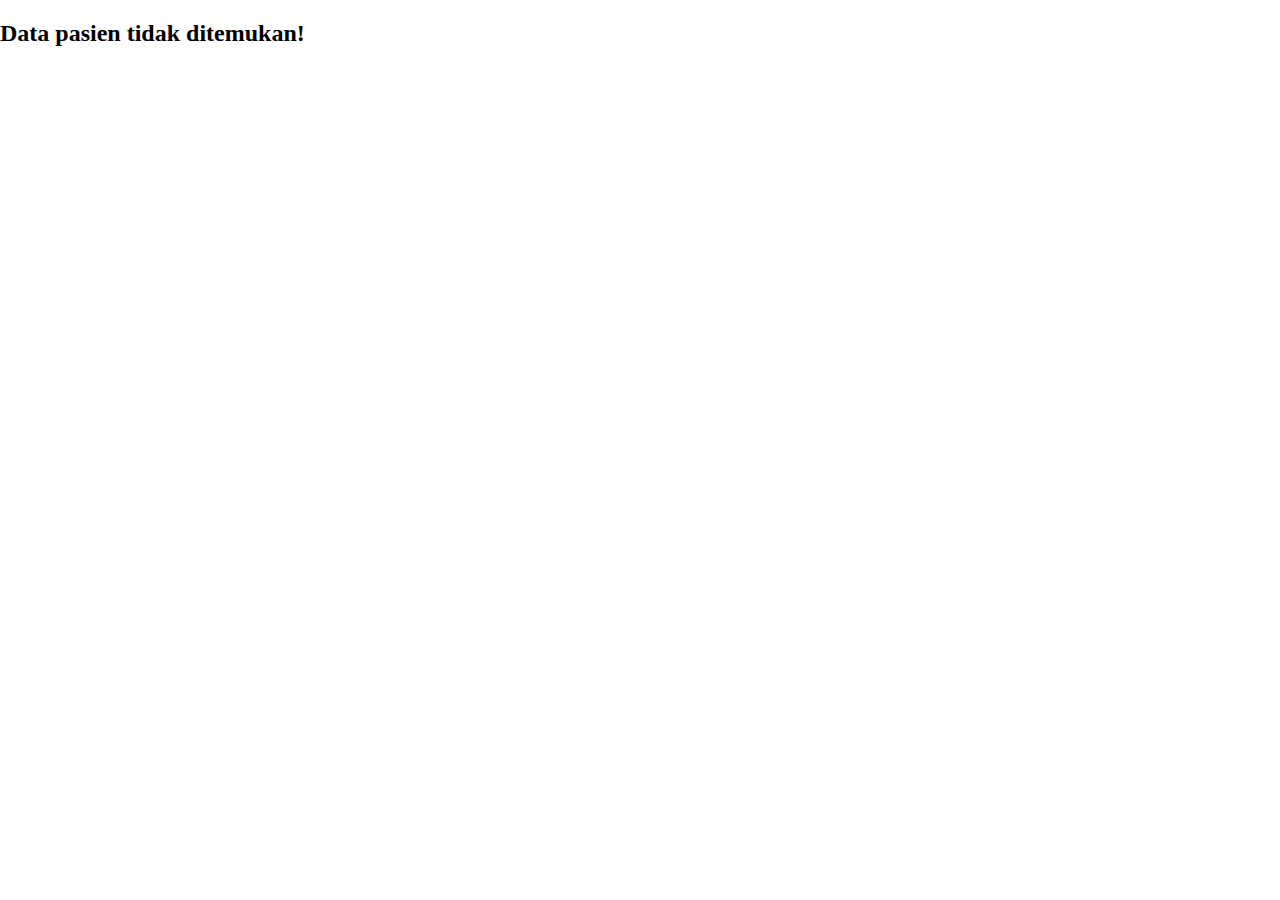
<file: print.html>
<!DOCTYPE html>
<html lang="id">
<head>
  <meta charset="UTF-8">
  <meta name="viewport" content="width=device-width, initial-scale=1.0">
  <title>Cetak Hasil Lab</title>
  <link rel="stylesheet" href="print.css">
</head>
<body>

  <div class="print-header-container">
    <div class="logo logo-rs">
      <img src="logors.jpg" alt="Logo Rumah Sakit">
    </div>
    <div class="center-text">
      <h2>RUMAH SAKIT IMANUEL</h2>
      <h4>WAY HALIM</h4>
      <p>Jl. Soekarno-Hatta, Bandar Lampung, Lampung<br>
      Telp: (0721) 123456 | WhatsApp: 0811-7205-948 </p>
      <p>Email: info@rsimanuel.co.id</p>
    </div>
    <div class="logo">
      <img src="politek.jpg" alt="Logo Politeknik">
    </div>
  </div>
  
  <div class="container">
    <table class="table-identitas" id="tableIdentitas"></table>
    
    <div class="text-bold" style="text-align:center; font-size: 16px; margin-bottom: 20px;"><u>HASIL PEMERIKSAAN LABORATORIUM</u></div>

    <table id="tableHasil"></table>

    <div id="penanggungJawab"></div>
  </div>

  <script>
    const labTestDetails = {
        hemoglobin: { name: "Hemoglobin", unit: "g/dL", normal: "L: 13-17; P: 12-16" },
        hematokrit: { name: "Hematokrit", unit: "%", normal: "L: 42-54; P: 38-46" },
        leukosit: { name: "Leukosit", unit: "/µL", normal: "4000-10000" },
        eritrosit: { name: "Eritrosit", unit: "juta/µL", normal: "L: 4.5-6.5; P: 4.0-5.0" },
        trombosit: { name: "Trombosit", unit: "ribu/µL", normal: "150-450" },
        mcv: { name: "MCV", unit: "fL", normal: "80-100" },
        mch: { name: "MCH", unit: "pg", normal: "27-33" },
        mchc: { name: "MCHC", unit: "g/dL", normal: "32-36" },
        led: { name: "Laju Endap Darah (LED)", unit: "mm/jam", normal: "L: 0-15; P: 0-20" },
        retikulosit: { name: "Retikulosit", unit: "%", normal: "0.2-2.0" },
        sgot: { name: "SGOT (AST)", unit: "U/L", normal: "5-40" },
        sgpt: { name: "SGPT (ALT)", unit: "U/L", normal: "7-56" },
        ureum: { name: "Ureum", unit: "mg/dL", normal: "L: 8-24; P: 6-21" },
        creatinine: { name: "Kreatinin", unit: "mg/dL", normal: "L: 0.6-1.2; P: 0.5-1.1" },
        antiHcv: { name: "Anti-HCV", unit: "-", normal: "Negatif" },
        hbsag: { name: "HBsAg", unit: "-", normal: "Negatif" }
    };

    function isAbnormal(value, normalRange, gender) {
        if (value === null || value === undefined || value.toString().trim() === '') return false;
        
        let valueStr = value.toString().trim().toLowerCase();
        let rangeStr = normalRange.trim().toLowerCase();

        if (rangeStr === "negatif") {
            return valueStr !== "negatif";
        }

        let numericValue = parseFloat(valueStr.replace(/,/g, '.'));
        if (isNaN(numericValue)) return false;

        if (rangeStr.includes("l:") && rangeStr.includes("p:")) {
            const parts = rangeStr.split(';');
            rangeStr = gender === 'L' ? (parts[0].split(':')[1] || "").trim() : (parts[1].split(':')[1] || "").trim();
        }

        if (rangeStr.includes('-')) {
            const rangeParts = rangeStr.replace(/,/g, '.').split('-');
            const min = parseFloat(rangeParts[0].trim());
            const max = parseFloat(rangeParts[1].trim());

            if (isNaN(min) || isNaN(max)) return false;
            return numericValue < min || numericValue > max;
        }
        
        return false;
    }

    const urlParams = new URLSearchParams(window.location.search);
    const pasienId = parseInt(urlParams.get("id"));
    const pasienList = JSON.parse(localStorage.getItem("pasienList")) || [];
    const pasien = pasienList.find(p => p.id === pasienId);

    if (pasien) {
      document.getElementById("tableIdentitas").innerHTML = `
        <tbody>
          <tr>
            <th>Nama</th><td class="colon">:</td><td class="value">${pasien.nama}</td>
            <th>Tanggal Periksa</th><td class="colon">:</td><td class="value">${pasien.tanggal || "-"}</td>
          </tr>
          <tr>
            <th>Umur</th><td class="colon">:</td><td class="value">${pasien.umur || "-"} Tahun</td>
            <th>Alamat</th><td class="colon">:</td><td class="value">${pasien.alamat || "-"}</td>
          </tr>
          <tr>
            <th>Jenis Kelamin</th><td class="colon">:</td><td class="value">${pasien.jekel === "L" ? "Laki-laki" : "Perempuan"}</td>
            <th>Diagnosa</th><td class="colon">:</td><td class="value">${pasien.diagnosa || "-"}</td>
          </tr>
          <tr>
            <th>Dokter Pengirim</th><td class="colon">:</td><td class="value" colspan="4">${pasien.dokter_pengirim || "-"}</td>
          </tr>
        </tbody>`;

      const tableHasil = document.getElementById("tableHasil");
      let tableHTML = `<thead><tr><th>Pemeriksaan</th><th>Hasil</th><th>Satuan</th><th>Nilai Normal</th></tr></thead><tbody>`;

      if (pasien.hasilLab && Object.keys(pasien.hasilLab).length > 0) {
        const sortedKeys = Object.keys(labTestDetails).filter(key => pasien.hasilLab[key] !== undefined);

        sortedKeys.forEach(key => {
            const details = labTestDetails[key];
            const value = pasien.hasilLab[key];
            
            if (details) {
                const isRowAbnormal = isAbnormal(value, details.normal, pasien.jekel);
                const rowClass = isRowAbnormal ? 'class="abnormal"' : '';
                tableHTML += `<tr ${rowClass}><td>${details.name}</td><td>${value}</td><td>${details.unit}</td><td>${details.normal}</td></tr>`;
            }
        });

      } else {
        tableHTML += '<tr><td colspan="4" style="text-align:center;">Belum ada data hasil lab.</td></tr>';
      }
      tableHTML += `</tbody>`;
      tableHasil.innerHTML = tableHTML;

      document.getElementById("penanggungJawab").innerHTML = `
        <div><u>Penanggung Jawab</u></div><br><br><br>
        <div><u>${pasien.penanggung_jawab || "_________________"}</u></div>`;
      
      setTimeout(() => {
        window.print();
      }, 500);

    } else {
      document.body.innerHTML = "<h2>Data pasien tidak ditemukan!</h2>";
    }
  </script>
</body>
</html>
</file>
<file: style.css>
body {
  font-family: -apple-system, BlinkMacSystemFont, "Segoe UI", Roboto, "Helvetica Neue", Arial, sans-serif;
  margin: 0;
  padding: 0;
  background-color: #f4f7f6; 
  color: #333; 
  line-height: 1.6;
}


.container {
  max-width: 960px;
  margin: 20px auto; 
  padding: 20px;
  background-color: #ffffff;
  border-radius: 8px;
  box-shadow: 0 4px 10px rgba(0, 0, 0, 0.05); 
}


.header {
  text-align: center;
  padding: 20px;
  border-bottom: 1px solid #e0e0e0;
}

.header h1 {
  color: #005A9C; 
  font-size: 2.5em;
  margin: 0;
}


.navigation-bar {
  background-color: #005A9C; 
  padding: 15px 0;
  text-align: center;
  box-shadow: 0 2px 5px rgba(0, 0, 0, 0.1);
  position: sticky;  
  top: 0;            
  margin: 0;          
  z-index: 1000;      
}


.navigation-bar ul {
  margin: 0;
  padding: 0;
  list-style: none;
}

.navigation-bar ul li {
  display: inline-block;
  margin: 0 20px;
}

.navigation-bar ul li a {
  color: #ffffff;
  text-decoration: none;
  font-weight: bold;
  font-size: 1.1em;
  padding: 10px 15px;
  border-radius: 10px;
  transition: background-color 0.3s ease; 
}

.navigation-bar ul li a:hover {
  background-color: #ffffff; 
    color: #005A9C; 
}


.image-container {
  text-align: center;
  margin: 0;
}

.image {
  max-width: 100%;
  height: auto;
  border-radius: 8px;
  box-shadow: 0 4px 15px rgba(0, 0, 0, 0.1);
}


.vision-mission {
  padding: 25px;
  margin-top: 20px;
}

.vision-mission h4 {
  color: #005A9C; 
  font-size: 1.5em;
  margin-top: 0;
  margin-bottom: 15px;
  border-left: 4px solid #005A9C;
  padding-left: 10px;
}

.vision-mission p {
  font-size: 1.1em;
  color: #555;
  margin-bottom: 25px;
}


.vision-mission ul {
  list-style-type: none; 
  padding-left: 0;
}

.vision-mission ul li {
  background: url('data:image/svg+xml;utf8,<svg xmlns="http://www.w3.org/2000/svg" width="24" height="24" viewBox="0 0 24 24" fill="none" stroke="%23005A9C" stroke-width="2" stroke-linecap="round" stroke-linejoin="round"><path d="M22 11.08V12a10 10 0 1 1-5.93-9.14"></path><polyline points="22 4 12 14.01 9 11.01"></polyline></svg>') no-repeat left center;
  padding-left: 35px; 
  margin-bottom: 15px;
  font-size: 1.1em;
  color: #555;
}


.separator {
  border: 0;
  height: 1px;
  background-color: #e0e0e0;
  margin: 30px 0;
}
@media (max-width: 600px) {
  .navigation-bar ul {
    flex-direction: column;
    align-items: center;
  }
  .navigation-bar a {
    width: 100%;
    text-align: center;
  }
}
</file>
<file: style2.css>
/* ==========================================================================
   Theme: Luxe Emerald for RS Imanuel Web App
   ========================================================================== */

@import url('https://fonts.googleapis.com/css2?family=Playfair+Display:wght@700&family=Lato:wght@400;700&display=swap');

:root {
  --deep-green: #0A4D4A;
  --darker-green: #073836;
  --gold-accent: #C0A15E;
  --background-cream: #F9F6F0;
  --text-dark: #383838;
  --text-ivory: #F0EBE3;
  --border-light: #E0DCD1;
  --border-medium: #BDBDBD;
  --text-muted: #6c757d;
  --shadow-color: rgba(0, 0, 0, 0.06);
  --row-tint: #F5F8F5;
  --cancel-gray: #7f8c8d;
}

body {
  font-family: 'Lato', sans-serif;
  margin: 0;
  padding: 0px 0px;
  /* [MEWAH] Latar belakang dengan tekstur garis halus */
  background-color: var(--background-cream);
  background-image: repeating-linear-gradient(
    -45deg,
    transparent,
    transparent 10px,
    rgba(0, 0, 0, 0.2) 10px,
    rgba(0, 0, 0, 0.2) 11px
  );
  color: var(--text-dark);
  line-height: 1.7;
  scroll-behavior: smooth;
}
.hidden { display: none !important; }

.header { text-align: center; padding: 40px 20px 20px; margin-bottom: 30px; border-bottom: 1px solid var(--border-light); }
.header h1 { font-family: 'Playfair Display', serif; color: var(--deep-green); font-size: 3em; margin: 0; }
.navigation-bar { display: flex; justify-content: center; align-items: center; height: 60px; max-width: 1060px; margin: 0 auto 30px auto; background-color: var(--deep-green); border-radius: 12px; box-shadow: 0 4px 15px var(--shadow-color); position: static; z-index: 1000; transition: all 0.4s ease-in-out; }
.navigation-bar.scrolled { position: fixed; top: 0; left: 0; width: 100%; max-width: 100%; padding: 15px 40px; margin: 0; background-color: var(--background-cream); border-bottom: 1px solid var(--border-light); border-radius: 0; box-shadow: 0 2px 10px rgba(0, 0, 0, 0.1); box-sizing: border-box; justify-content: space-between; }
.navbar-logo { font-family: 'Playfair Display', serif; font-weight: 700; font-size: 1.5rem; text-decoration: none; opacity: 0; max-width: 0; overflow: hidden; transform: translateX(-20px); transition: all 0.4s ease-in-out; }
.navigation-bar.scrolled .navbar-logo { color: var(--deep-green); opacity: 1; max-width: 200px; transform: translateX(0); }
.navigation-bar ul { list-style: none; margin: 0; padding: 0; }
.navigation-bar ul li { display: inline-block; margin: 0 25px; }
.navigation-bar ul li a { color: var(--text-ivory); text-decoration: none; font-weight: 700; font-size: 1.1em; padding: 10px 0; position: relative; transition: color 0.4s ease-in-out; }
.navigation-bar.scrolled ul li a { color: var(--deep-green); }
.navigation-bar ul li a:hover { color: var(--gold-accent); }
.navigation-bar ul li a::after { content: ''; position: absolute; width: 0; height: 2px; bottom: 0; left: 50%; transform: translateX(-50%); background-color: var(--gold-accent); transition: width 0.3s ease; }
.navigation-bar ul li a:hover::after { width: 100%; }

/* Gaya untuk ruang cadangan navbar */
.navbar-placeholder {
  height: 90px; /* (tinggi navbar 60px + margin-bottom 30px) */
  display: none; /* Sembunyi secara default */
}
.navigation-bar.scrolled + .navbar-placeholder {
  display: block; /* Tampilkan HANYA saat navbar di-scroll */
}

.container { max-width: 960px; margin: 40px auto; padding: 40px; background-color: #FFFFFF; border: 1px solid var(--border-light); border-radius: 16px; box-shadow: 0 10px 30px var(--shadow-color); }
.page-title, .section-title { font-family: 'Playfair Display', serif; color: var(--deep-green); font-size: 2.4em; }
.page-title { text-align: center; margin-bottom: 30px; }
.section-title { text-align: left; margin: 0; }

.form-group input, .form-group textarea, .form-group select, .main-controls select {
  width: 100%; padding: 12px; border-radius: 8px; border: 1px solid var(--border-light); font-size: 1em; font-family: 'Lato', sans-serif; background-color: #fff; box-sizing: border-box; transition: border-color 0.3s, box-shadow 0.3s;
}
.form-group input:focus, .form-group textarea:focus, .form-group select:focus, .main-controls select:focus {
  outline: none; border-color: var(--gold-accent); box-shadow: 0 0 0 3px rgba(192, 161, 94, 0.2);
}
.form-group { margin-bottom: 20px; }
.form-group label, .patient-select-container > label { display: block; font-weight: 700; font-size: 1.1em; margin-bottom: 8px; }

.search-and-select-wrapper {
    display: flex;
    align-items: center;
    gap: 15px;
    flex-wrap: wrap;
}
.search-and-select-wrapper .input-group,
.search-and-select-wrapper .main-controls {
    flex: 1;
    min-width: 250px;
    margin-top: 0;
}
.main-controls select {
    margin-top: 0;
}

.input-group, .search-container { display: flex; }
.input-group input, .search-container input {
  width: 100%; padding: 12px 16px; border: 1px solid var(--border-medium); border-right: none; border-radius: 8px 0 0 8px; font-size: 1em; font-family: 'Lato', sans-serif;
}
.input-group input:focus, .search-container input:focus {
    outline: none; border-color: var(--gold-accent); box-shadow: 0 0 0 3px rgba(192, 161, 94, 0.2); z-index: 2;
}
.input-group button, .search-container button {
  padding: 12px 20px; border: 1px solid var(--deep-green); background-color: var(--deep-green); color: var(--text-ivory); border-radius: 0 8px 8px 0; cursor: pointer; font-family: 'Lato', sans-serif; font-weight: bold;
}
.input-group button:hover, .search-container button:hover {
  background-color: var(--darker-green);
}

#saveBtn, #cancelBtn { width: 100%; padding: 18px; color: var(--text-ivory); border: none; border-radius: 8px; font-size: 1.1em; font-weight: bold; cursor: pointer; margin-top: 20px; transition: background-color 0.3s, transform 0.2s; }
#saveBtn { background-color: var(--deep-green); }
#saveBtn:hover { background-color: var(--darker-green); transform: translateY(-2px); }
#cancelBtn { background-color: var(--cancel-gray); margin-top: 10px; }
#cancelBtn:hover { background-color: #95a5a6; transform: translateY(-2px); }

.patient-data-container { background-color: #FFFFFF; padding: 40px 50px 20px 50px; border-radius: 16px 16px 0 0; box-shadow: 0 10px 30px var(--shadow-color); margin: 40px auto 0 auto; border: 1px solid var(--border-light); border-bottom: none; max-width: 1050px; box-sizing: border-box; }
.table-header { display: flex; justify-content: space-between; align-items: center; flex-wrap: wrap; gap: 20px; margin-bottom: 20px; }
.search-container { max-width: 350px; }

#hasilLabTable { margin: 0 auto 40px auto; padding: 0 50px 50px 50px; background-color: #FFFFFF; border: 1px solid var(--border-light); border-top: none; border-radius: 0 0 16px 16px; box-shadow: 0 10px 30px var(--shadow-color); overflow-x: auto; max-width: 1050px; box-sizing: border-box; }
#hasilLabTable table { width: 100%; border-collapse: collapse; }
#hasilLabTable th, #hasilLabTable td { padding: 18px 15px; text-align: left; border-bottom: 1px solid var(--border-light); }
#hasilLabTable thead th { background-color: var(--deep-green); color: var(--text-ivory); font-weight: 700; font-size: 0.9em; text-transform: uppercase; letter-spacing: 0.5px; }
#hasilLabTable tbody tr:last-child td { border-bottom: none; }
#hasilLabTable tbody tr:nth-child(even) { background-color: var(--row-tint); }
#hasilLabTable tbody tr:hover { background-color: #E0E7FF; }
#hasilLabTable th:last-child, #hasilLabTable td:last-child { text-align: center; }
#hasilLabTable td button { padding: 8px 16px; border: none; border-radius: 6px; color: white; cursor: pointer; font-size: 0.9em; font-weight: 700; margin: 0 4px; transition: opacity 0.3s, transform 0.2s; }
#hasilLabTable td button:hover { opacity: 0.85; transform: translateY(-1px); }
.btn-edit { background-color: var(--deep-green); }
.btn-print { background-color: var(--gold-accent); color: var(--text-dark); }
#hasilLabTable thead th.sortable { cursor: pointer; }
#hasilLabTable thead th.sortable:hover { background-color: var(--darker-green); }

@media (max-width: 768px) {
  .header h1 { font-size: 2.2em; }
  .navigation-bar { flex-direction: column; height: auto; padding: 15px; max-width: 100%; margin: 0 0 20px 0; border-radius: 0; }
  .navigation-bar ul li { display: block; margin: 8px 0; text-align: center; }
  .navigation-bar.scrolled { padding: 10px 20px; flex-direction: row; }
  .navigation-bar.scrolled .navbar-logo { font-size: 1.2rem; }
  .navigation-bar.scrolled ul li { display: inline-block; margin: 0 8px; }
  .navigation-bar.scrolled ul li a { font-size: 0.9em; }
  .container, .patient-data-container, #hasilLabTable { padding-left: 15px; padding-right: 15px; margin-left: 10px; margin-right: 10px; max-width: calc(100% - 20px); }
  .container { padding-top: 20px; padding-bottom: 20px; }
  .patient-data-container { padding-top: 20px; padding-bottom: 10px; }
  #hasilLabTable { padding-bottom: 20px; }
  .page-title, .section-title { font-size: 1.8em; }
  .table-header { flex-direction: column; align-items: flex-start; }
  .search-container { max-width: 100%; }
  #hasilLabTable th, #hasilLabTable td { padding: 12px 10px; }
  #hasilLabTable td button { padding: 10px 12px; margin: 3px; width: calc(50% - 6px); }
}
</file>
<file: style1.css>
/* --- Import Font Elegan & Mudah Dibaca dari Google --- */
@import url('https://fonts.googleapis.com/css2?family=Playfair+Display:wght@700&family=Lato:wght@400;700&display=swap');

/* --- Variabel Warna untuk Tema Mewah --- */
:root {
  --deep-green: #0A4D4A;
  --darker-green: #073836;
  --gold-accent: #C0A15E;
  --background-cream: #F9F6F0;
  --text-dark: #383838;
  --text-ivory: #F0EBE3;
  --border-light: #E0DCD1;
  --border-medium: #BDBDBD;
  --shadow-color: rgba(0, 0, 0, 0.06);
  --delete-red: #A13333;
  --edit-blue: #2980B9;
  --row-tint: #F5F8F5;
}

body {
  font-family: 'Lato', sans-serif;
  margin: 0;
  padding: 0px 0px;
  /* [MEWAH] Latar belakang dengan tekstur garis halus */
  background-color: var(--background-cream);
  background-image: repeating-linear-gradient(
    -45deg,
    transparent,
    transparent 10px,
    rgba(0, 0, 0, 0.2) 10px,
    rgba(0, 0, 0, 0.2) 11px
  );
  color: var(--text-dark);
  line-height: 1.7;
}

/* --- Header --- */
.header { text-align: center; padding-bottom: 20px; padding-top: 37px;margin-bottom: 30px; border-bottom: 1px solid var(--border-light); }
.header h1 { font-family: 'Playfair Display', serif; color: var(--deep-green); font-size: 3em; margin: 0; }

/* --- [MODIFIKASI] Efek Navbar Sticky dengan Tampilan Awal Sesuai Permintaan --- */

/* Tampilan Awal Navbar (Sesuai yang Anda inginkan) */
/* --- [MODIFIKASI] Tampilan Awal Navbar Dibuat Lebih Ramping --- */

/* =======================================================
   Navbar Navigation Bar - Versi Profesional
   ======================================================= */

/* --- 1. Gaya Dasar Navbar (Saat di Atas) --- */
.navigation-bar {
  display: flex;
  justify-content: center;
  align-items: center;
  
  /* [PERBAIKAN] 'height' dihapus, tinggi diatur oleh padding agar lebih fleksibel */
  margin: 0 auto 30px auto;
  height: 60px;
  max-width: 1060px;
  background-color: var(--deep-green);
  border-radius: 12px;
  box-shadow: 0 4px 15px var(--shadow-color);
  
  position: static;
  z-index: 1000;
  transition: all 0.4s ease-in-out;
}

/* --- 2. Gaya Navbar Saat Halaman Di-scroll --- */
.navigation-bar.scrolled {
  position: fixed;
  top: 0;
  left: 0;
  
  width: 100%;
  max-width: 100%;
  padding: 15px 40px;
  margin: 0;
  
  background-color: var(--background-cream);
  border-bottom: 1px solid var(--border-light);
  border-radius: 0;
  box-shadow: 0 2px 10px rgba(0, 0, 0, 0.1);
  box-sizing: border-box; /* Pastikan padding tidak menambah lebar */
  
  /* [PERBAIKAN PALING PENTING] 
     'gap' dan 'justify-content: flex-start' diganti dengan 'space-between'.
     Ini akan otomatis mendorong logo ke kiri dan menu ke kanan di semua ukuran layar. */
  justify-content: space-between;
}

/* --- 3. Logo di Dalam Navbar --- */
.navbar-logo {
  font-family: 'Playfair Display', serif;
  font-weight: 700;
  font-size: 1.5rem;
  text-decoration: none;
  
  opacity: 0;
  max-width: 0;
  overflow: hidden;
  transform: translateX(-20px);
  transition: all 0.4s ease-in-out;
}

.navigation-bar.scrolled .navbar-logo {
  color: var(--deep-green);
  opacity: 1;
  max-width: 200px;
  transform: translateX(0);
}

/* --- 4. Link Menu Navigasi --- */
.navigation-bar ul {
  list-style: none;
  margin: 0;
  padding: 0;
}

.navigation-bar ul li {
  display: inline-block;
  margin: 0 25px;
}

.navigation-bar ul li a {
  color: var(--text-ivory);
  text-decoration: none;
  font-weight: 700;
  font-size: 1.1em;
  padding: 10px 0;
  position: relative;
  transition: color 0.4s ease-in-out;
}

.navigation-bar.scrolled ul li a {
  color: var(--deep-green);
}

/* --- 5. Efek Hover Garis Bawah --- */
.navigation-bar ul li a:hover {
  color: var(--gold-accent);
}

.navigation-bar.scrolled ul li a:hover {
  color: var(--gold-accent); /* Pastikan warna hover tetap gold */
}

.navigation-bar ul li a::after {
  content: '';
  position: absolute;
  width: 0;
  height: 2px;
  bottom: 0;
  left: 50%;
  transform: translateX(-50%);
  background-color: var(--gold-accent);
  transition: width 0.3s ease;
}

.navigation-bar ul li a:hover::after {
  width: 100%;
}

/* --- Kontainer Form & Judul Tabel --- */
.form, .patient-data-container { background-color: #FFFFFF; padding: 50px; border-radius: 16px; box-shadow: 0 10px 30px var(--shadow-color); max-width: 960px; margin: 40px auto; border: 1px solid var(--border-light); }
.patient-data-container { padding-bottom: 20px; }
.form h1, .section-title { font-family: 'Playfair Display', serif; text-align: center; color: var(--deep-green); margin-top: 0; margin-bottom: 40px; font-size: 2.4em; }
.patient-data-container .section-title { margin: 0; text-align: left; }

/* --- Formulir --- */
.form label { display: block; font-weight: 700; margin-bottom: 10px; margin-top: 25px; }
.form h1 + label { margin-top: 0; }
.form input, .form select { width: 100%; padding: 16px; border: 1px solid var(--border-medium); background-color: #FFFFFF; border-radius: 8px; box-sizing: border-box; font-size: 1em; font-family: 'Lato', sans-serif; transition: border-color 0.3s, box-shadow 0.3s; box-shadow: inset 0 1px 2px rgba(0, 0, 0, 0.075); }
.form input:focus, .form select:focus { outline: none; border-color: var(--gold-accent); box-shadow: 0 0 0 3px rgba(192, 161, 94, 0.2); }
#submitBtn { width: 100%; padding: 18px; background-color: var(--deep-green); color: var(--text-ivory); border: none; border-radius: 8px; font-size: 1.1em; font-weight: bold; cursor: pointer; margin-top: 40px; transition: background-color 0.3s, transform 0.2s; }
#submitBtn:hover { background-color: var(--darker-green); transform: translateY(-2px); }

/* --- Tabel Data Pasien --- */
#studentList { overflow-x: auto; max-width: 1060px; margin: 40px auto; }
#studentList table { width: 100%; border-collapse: collapse; }
#studentList th, #studentList td { padding: 18px 15px; text-align: left; border-bottom: 1px solid var(--border-light); white-space: nowrap; }
#studentList thead th { background-color: var(--deep-green); color: var(--text-ivory); font-weight: 700; font-size: 0.9em; text-transform: uppercase; letter-spacing: 0.5px; }
#studentList tbody tr:last-child td { border-bottom: none; }
#studentList tbody tr:nth-child(even) { background-color: var(--row-tint); }
#studentList tbody tr:hover { background-color: #E0E7FF; }
#studentList th:last-child, #studentList td:last-child { text-align: center; }
#studentList td button { padding: 8px 16px; border: none; border-radius: 6px; color: white; cursor: pointer; font-size: 0.9em; font-weight: 700; margin: 0 4px; transition: opacity 0.3s; }
#studentList td button:hover { opacity: 0.85; }
button[onclick*="editData"] { background-color: var(--edit-blue); }
button[onclick*="hapusData"] { background-color: var(--delete-red); }

/* --- Fitur Search & Sort --- */
.table-header { display: flex; justify-content: space-between; align-items: center; flex-wrap: wrap; }
.search-container { width: 100%; max-width: 350px; display: flex; }
#searchInput { width: 100%; padding: 12px 16px; border: 1px solid var(--border-medium); border-right: none; border-radius: 8px 0 0 8px; font-size: 1em; font-family: 'Lato', sans-serif; box-shadow: inset 0 1px 2px rgba(0, 0, 0, 0.075); }
#searchInput:focus { outline: none; border-color: var(--gold-accent); box-shadow: 0 0 0 3px rgba(192, 161, 94, 0.2); z-index: 2; }
#searchButton { padding: 0 20px; border: 1px solid var(--deep-green); background-color: var(--deep-green); color: var(--text-ivory); border-radius: 0 8px 8px 0; cursor: pointer; font-weight: bold; font-family: 'Lato', sans-serif; transition: background-color 0.2s ease; }
#searchButton:hover { background-color: var(--darker-green); }
#studentList th.sortable { cursor: pointer; transition: background-color 0.2s ease; }
#studentList th.sortable:hover { background-color: var(--darker-green); }

/* --- Desain Responsif --- */
@media (max-width: 768px) { .form, .patient-data-container { padding: 30px; } .header h1 { font-size: 2.2em; } }
</file>
<file: periksa.css>
/* =======================================================
   THEME: Rumah Sakit Imanuel - Modern Luxe Emerald
   File: periksa.css (Navbar & Search Diperbarui)
   ======================================================= */

/* --- 1. Konfigurasi Awal & Variabel --- */
@import url('https://fonts.googleapis.com/css2?family=Playfair+Display:wght@700&family=Lato:wght@400;700&display=swap');

:root {
  --deep-green: #0A4D4A;
  --darker-green: #073836;
  --gold-accent: #C0A15E;
  --background-cream: #F9F6F0;
  --text-dark: #383838;
  --text-ivory: #F0EBE3;
  --border-light: #E0DCD1;
  --text-muted: #6c757d;
  --shadow-color: rgba(0, 0, 0, 0.08);
  --row-tint: #F5F8F5;
}

/* --- 2. Gaya Dasar & Global --- */
body {
  font-family: 'Lato', sans-serif;
  margin: 0;
  padding: 0px 0px;
  /* [MEWAH] Latar belakang dengan tekstur garis halus */
  background-color: var(--background-cream);
  background-image: repeating-linear-gradient(
    -45deg,
    transparent,
    transparent 10px,
    rgba(0, 0, 0, 0.2) 10px,
    rgba(0, 0, 0, 0.2) 11px
  );
  color: var(--text-dark);
  line-height: 1.7;
  scroll-behavior: smooth;
}

/* --- 3. Struktur Utama (Header, Navbar, Container) --- */
.header {
  text-align: center;
  padding: 40px 20px 20px;
  margin-bottom: 30px;
  border-bottom: 1px solid var(--border-light);
}

.container {
  max-width: 1060px;
  margin: 40px auto;
  padding: 40px;
  background-color: #FFFFFF;
  border: 1px solid var(--border-light);
  border-radius: 16px;
  box-shadow: 0 10px 30px var(--shadow-color);
}

/* --- 4. Tipografi (Judul & Teks) --- */
h1, h2, h3 {
  font-family: 'Playfair Display', serif;
  color: var(--deep-green);
  margin-block-start: 0;
  margin-block-end: 0.5em; /* Memberi sedikit jarak bawah */
}
.header h1 { font-size: 3em; }
.page-title { text-align: center; font-size: 2.4em; margin-bottom: 30px; }
.container h2 { margin: 0; }

/* =======================================================
   BAGIAN NAVBAR
   ======================================================= */
.navigation-bar {
  display: flex;
  justify-content: center;
  align-items: center;
  margin: 0 auto 30px auto;
  height: 60px;
  max-width: 1140px;
  background-color: var(--deep-green);
  border-radius: 12px;
  box-shadow: 0 4px 15px var(--shadow-color);
  position: static;
  z-index: 1000;
  transition: all 0.4s ease-in-out;
}
.navigation-bar.scrolled {
  position: fixed;
  top: 0;
  left: 0;
  width: 100%;
  max-width: 100%;
  padding: 15px 40px;
  margin: 0;
  background-color: var(--background-cream);
  border-bottom: 1px solid var(--border-light);
  border-radius: 0;
  box-shadow: 0 2px 10px rgba(0, 0, 0, 0.1);
  box-sizing: border-box;
  justify-content: space-between;
}
.navbar-logo {
  font-family: 'Playfair Display', serif;
  font-weight: 700;
  font-size: 1.5rem;
  text-decoration: none;
  opacity: 0;
  max-width: 0;
  overflow: hidden;
  transform: translateX(-20px);
  transition: all 0.4s ease-in-out;
}
.navigation-bar.scrolled .navbar-logo {
  color: var(--deep-green);
  opacity: 1;
  max-width: 200px;
  transform: translateX(0);
}
.navigation-bar ul { list-style: none; margin: 0; padding: 0; }
.navigation-bar ul li { display: inline-block; margin: 0 25px; }
.navigation-bar ul li a {
  color: var(--text-ivory);
  text-decoration: none;
  font-weight: 700;
  font-size: 1.1em;
  padding: 10px 0;
  position: relative;
  transition: color 0.4s ease-in-out;
}
.navigation-bar.scrolled ul li a { color: var(--deep-green); }
.navigation-bar ul li a:hover { color: var(--gold-accent); }
.navigation-bar.scrolled ul li a:hover { color: var(--gold-accent); }
.navigation-bar ul li a::after {
  content: '';
  position: absolute;
  width: 0;
  height: 2px;
  bottom: 0;
  left: 50%;
  transform: translateX(-50%);
  background-color: var(--gold-accent);
  transition: width 0.3s ease;
}
.navigation-bar ul li a:hover::after { width: 100%; }
.navbar-placeholder {
  height: 90px;
  display: none;
}
.navigation-bar.scrolled + .navbar-placeholder {
  display: block;
}

/* --- 6. Form & Checklist --- */
.main-controls { margin-bottom: 20px; }
.main-controls label { display: block; font-weight: 700; font-size: 1.1em; margin-bottom: 10px; }
#pemeriksaanChecklist { display: grid; grid-template-columns: repeat(auto-fit, minmax(220px, 1fr)); gap: 15px; margin-top: 10px; padding: 20px; background-color: var(--row-tint); border-radius: 12px; border: 1px solid var(--border-light); }
#pemeriksaanChecklist label { display: flex; align-items: center; cursor: pointer; font-size: 1em; transition: color 0.2s ease-in-out; }
#pemeriksaanChecklist label:hover { color: var(--deep-green); }
#pemeriksaanChecklist input[type="checkbox"] { margin-right: 12px; width: 18px; height: 18px; accent-color: var(--deep-green); }

/* --- 7. Tombol --- */
.button-group { margin-top: 30px; border-top: 1px solid var(--border-light); padding-top: 30px; display: flex; flex-wrap: wrap; gap: 15px; }
button { padding: 12px 24px; border: none; border-radius: 8px; font-size: 1em; font-weight: bold; cursor: pointer; transition: all 0.3s ease; text-align: center; }
button:hover { transform: translateY(-2px); box-shadow: 0 4px 10px rgba(0,0,0,0.1); }
#simpanBtn { background-color: var(--gold-accent); color: #fff; }
#simpanBtn:hover { background-color: #a68747; }
#lanjutkanBtn { background-color: var(--deep-green); color: var(--text-ivory); }
#lanjutkanBtn:hover { background-color: var(--darker-green); }

/* --- 8. Tabel Riwayat & Pencarian --- */
.table-header { display: flex; justify-content: space-between; align-items: center; flex-wrap: wrap; gap: 20px; margin-bottom: 25px; border-bottom: 1px solid var(--border-light); padding-bottom: 25px; }

/* Gaya Search Bar yang Bisa Dipakai Ulang */
.search-container { 
  display: flex; 
  width: 100%; 
  max-width: 450px; 
}
.search-container input[type="text"],
.search-container input[type="search"] { 
  width: 100%; 
  padding: 12px 16px; 
  border: 1px solid var(--border-light); 
  border-radius: 8px 0 0 8px; 
  font-size: 1em; 
  border-right: none; 
  transition: box-shadow 0.3s ease;
}
.search-container input:focus {
  outline: none;
  box-shadow: 0 0 0 3px rgba(10, 77, 74, 0.2);
}
.search-container button { 
  background-color: var(--deep-green); 
  color: var(--text-ivory); 
  border-radius: 0 8px 8px 0; 
  white-space: nowrap;
  border: 1px solid var(--deep-green);
}
.search-container button:hover {
    background-color: var(--darker-green);
    transform: none;
    box-shadow: none;
}

/* --- [TAMBAHAN] Gaya untuk Kontrol Form Atas --- */
.controls-wrapper {
    display: flex;
    gap: 15px;
    align-items: center;
    flex-wrap: wrap;
}
.controls-wrapper .search-container {
    min-width: 300px;
    flex: 2;
}
.form-select-filter {
    width: 100%;
    padding: 12px;
    border: 1px solid var(--border-light);
    border-radius: 8px;
    font-size: 1em;
    background-color: #fff;
    flex: 1;
    min-width: 200px;
    margin-top: 0 !important;
}

.table-wrapper { overflow-x: auto; }
#tabelPeriksa { width: 100%; border-collapse: collapse; font-size: 0.95em; margin-top: 0; }
#tabelPeriksa th, #tabelPeriksa td { border-bottom: 1px solid var(--border-light); padding: 14px 16px; text-align: left; vertical-align: middle; }
#tabelPeriksa th { background-color: var(--deep-green); color: var(--text-ivory); font-weight: bold; white-space: nowrap; }
#tabelPeriksa tr:nth-child(even) { background-color: var(--row-tint); }
#tabelPeriksa tr:hover { background-color: #eef5f2; }
#tabelPeriksa td { color: var(--text-muted); }
#tabelPeriksa td:first-child { color: var(--text-dark); font-weight: bold; }
#tabelPeriksa td button { background-color: var(--deep-green); color: #fff; padding: 8px 16px; font-size: 0.9em; border-radius: 6px; }
#tabelPeriksa td button:hover { background-color: var(--darker-green); transform: translateY(-1px); box-shadow: 0 2px 5px rgba(0,0,0,0.15); }

/* --- 9. Responsif --- */
@media (max-width: 992px) {
  .container, .navigation-bar { max-width: 90%; }
  .main-controls {
      display: flex;
      flex-direction: column;
      align-items: stretch;
  }
}
@media (max-width: 768px) {
  .container { padding: 20px; margin: 20px 10px; }
  .header h1, .page-title, .container h2 { font-size: 1.8em; }
  .button-group { flex-direction: column; }
  button { width: 100%; }
  .table-header { flex-direction: column; align-items: flex-start; }
}
</file>
<file: printperiksa.css>
/* Menggunakan font yang lebih formal dan modern */
    @import url('https://fonts.googleapis.com/css2?family=Roboto:wght@400;700&family=Playfair+Display:wght@700&display=swap');

    :root {
      --deep-green: #0A4D4A;
      --text-dark: #212529;
      --text-muted: #6c757d;
      --border-color: #dee2e6;
      --page-bg: #f8f9fa;
      --paper-bg: #ffffff;
    }

    body {
      font-family: 'Roboto', Arial, sans-serif;
      background-color: var(--page-bg);
      color: var(--text-dark);
      margin: 0;
      padding: 20px;
      line-height: 1.6;
    }

    /* Kontainer utama yang menyerupai kertas A4 */
    .page-container {
      width: 210mm;
      min-height: 297mm;
      margin: 0 auto;
      background: var(--paper-bg);
      padding: 25mm;
      box-shadow: 0 0 10px rgba(0, 0, 0, 0.1);
      box-sizing: border-box;
    }

    /* Header dengan Logo */
    .print-header {
      display: flex;
      align-items: center;
      gap: 20px;
      border-bottom: 3px solid var(--deep-green);
      padding-bottom: 15px;
      margin-bottom: 25px;
    }
    .logo {
      width: 75px;
      height: auto;
    }
    .header-text {
      flex-grow: 1;
      text-align: center;
    }
    .header-text h1 {
      margin: 0 0 5px 0;
      font-family: 'Playfair Display', serif;
      color: var(--deep-green);
      font-size: 24px;
      letter-spacing: 1px;
    }
    .header-text p {
      margin: 0;
      color: var(--text-muted);
      font-size: 13px;
    }

    .form-title {
      text-align: center;
      font-size: 18px;
      font-weight: bold;
      text-decoration: underline;
      margin: 40px 0;
    }
    
    .section-title {
        font-size: 16px;
        font-weight: bold;
        padding-bottom: 5px;
        margin: 0 0 15px 0;
        border-bottom: 1px solid var(--border-color);
    }
    
    /* Tabel Data Pasien yang rapi */
    .info-table {
      width: 100%;
      border-collapse: collapse;
      font-size: 14px;
    }
    .info-table td {
      padding: 8px 0;
    }
    .info-table td.label {
      width: 30%;
      font-weight: 700;
    }
    .info-table td.colon {
      width: 2%;
      padding-right: 10px;
    }

    /* Tabel Jenis Pemeriksaan */
    .tests-table {
      width: 100%;
      border-collapse: collapse;
      margin-top: 15px;
      font-size: 14px;
    }
    .tests-table th,
    .tests-table td {
      border: 1px solid var(--border-color);
      padding: 12px;
      text-align: left;
    }
    .tests-table th {
      background-color: var(--deep-green);
      color: #fff;
      font-weight: 700;
    }
    .tests-table td:first-child {
        text-align: center;
    }
    .tests-table tr:nth-child(even) {
        background-color: #f9f9f9;
    }

    /* Area Tanda Tangan Profesional */
    .signature-section {
      display: flex;
      justify-content: space-between;
      margin-top: 80px;
      font-size: 14px;
    }
    .signature-box {
      width: 45%;
      text-align: center;
    }
    .signature-box p { margin: 0; }
    .signature-space { height: 80px; } /* Ruang untuk tanda tangan */
    .signature-name {
      font-weight: bold;
      border-top: 1px solid var(--text-dark);
      padding-top: 8px;
      display: inline-block;
    }

    .btn-print {
      display: block;
      width: 200px;
      margin: 40px auto 0 auto;
      padding: 12px 20px;
      background: var(--deep-green);
      color: #fff;
      border: none;
      border-radius: 6px;
      cursor: pointer;
      font-size: 16px;
      font-weight: bold;
      text-align: center;
    }
    .btn-print:hover { background: #073836; }

    /* Aturan untuk mode cetak */
    @media print {
      body {
        background: none;
        padding: 0;
        margin: 0;
      }
      .page-container {
        box-shadow: none;
        margin: 0;
      }
      .btn-print {
        display: none;
      }
    }
</file>
<file: print.css>
body {
  font-family: "Times New Roman", Times, serif;
  color: #000;
  margin: 0;
  padding: 0;
}

.container {
  font-size: 18px;
  margin: 25px;
  width: 100%;
  text-align: center;
}

.text-bold {
  font-weight: bold;
}

.text-h1 {
  font-size: 26px;
}

hr {
  border: 1px solid #000;
  margin: 20px 0;
}

/* tabel identitas pasien tanpa garis */
.table-identitas {
  border-collapse: collapse;
  margin: 20px auto;
  width: auto;
  font-size: 18px;
}

.table-identitas th,
.table-identitas td {
  padding: 6px 15px;
  text-align: left;
  border: none;       /* hilangkan garis */
  background: none;   /* transparan */
}

/* tabel hasil lab dengan border */
#tableHasil {
  border-collapse: collapse;
  margin: 20px auto;
  font-size: 18px;
  width: 90%;
}

#tableHasil th,
#tableHasil td {
  border: 1px solid #000;
  padding: 8px 15px;
  text-align: left;
}

#penanggungJawab {
  text-align: right;
  margin-top: 60px;
  margin-right: 60px;
  font-size: 18px;
}
</file>
